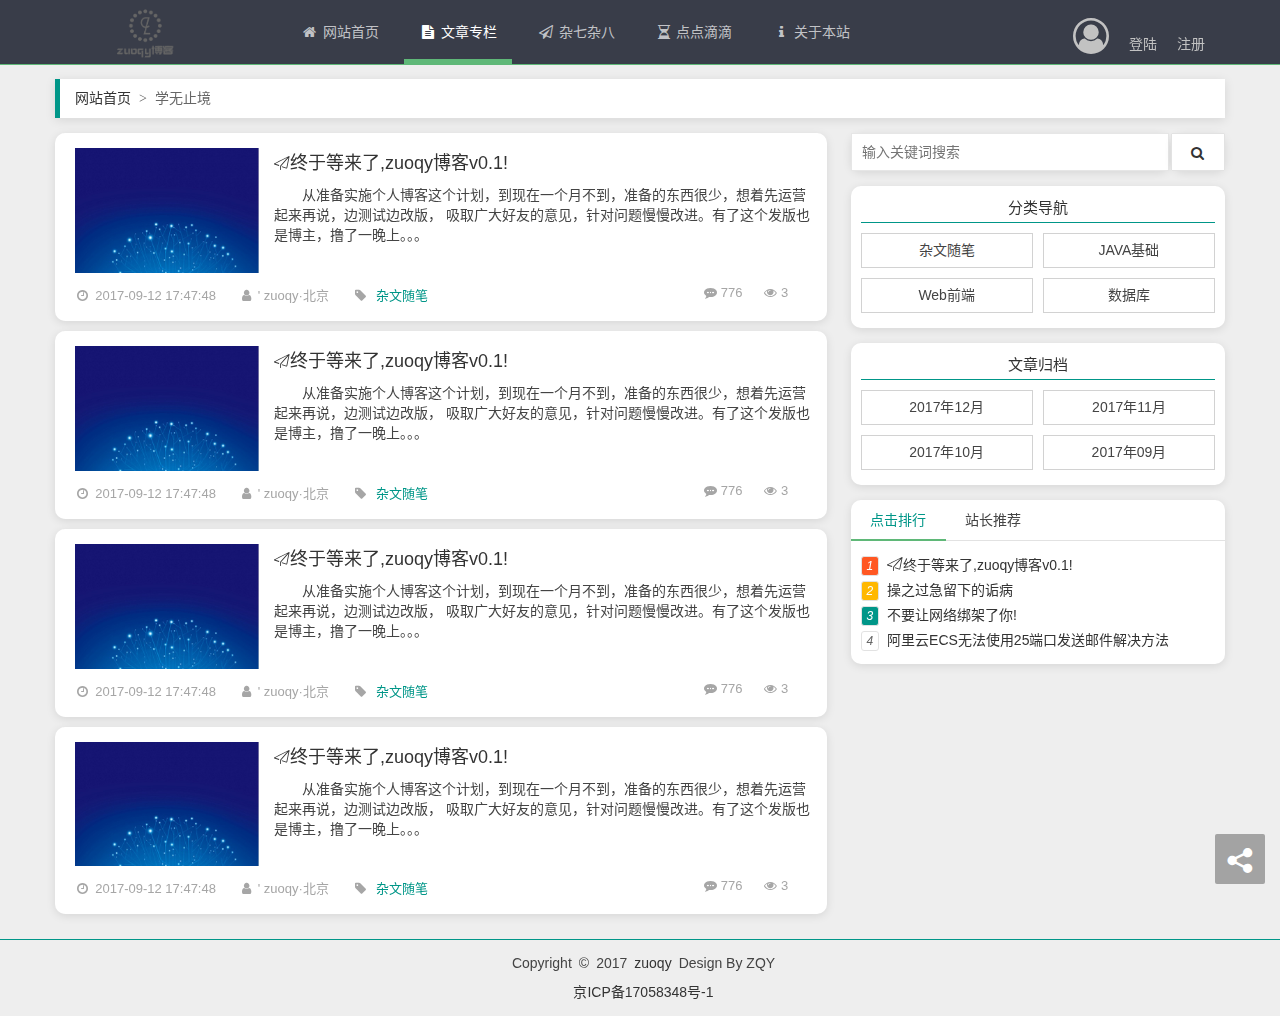
<file: article.html>
﻿<!DOCTYPE html>
<html>
<head>
    <meta http-equiv="Content-Type" content="text/html; Charset=utf-8">
    <meta http-equiv="Content-Language" content="zh-CN">
    <meta name="viewport" content="width=device-width, initial-scale=1, user-scalable=no" />
    <title>zuoqy博客-文章专栏</title>
    <link rel="shortcut icon" href="images/logo.png" type="image/x-icon">
    <!--Layui-->
    <link href="layui/css/layui.css" rel="stylesheet" />
    <!--font-awesome-->
    <link href="font-awesome/css/font-awesome.min.css" rel="stylesheet" />
    <!--全局样式表-->
    <link href="css/global.css" rel="stylesheet" />
    <!--<link href="css/animate.min.css" rel="stylesheet" />-->
    <!-- 本页样式表 -->
    <link href="css/article.css" rel="stylesheet" />
</head>
<body>
    <!-- 导航 -->
    <nav class="blog-nav layui-header">
        <div class="blog-container">
            <!-- 用户登陆 -->
            <div class="blog-user"></div>
            
            <!-- zuoqy -->
            <a class="blog-logo" href="index.html"><img src="images/logo.png" width="64px" height="64px"></a>
            <!-- 导航菜单 -->
            <ul class="layui-nav" lay-filter="nav">
                <li class="layui-nav-item">
                    <a href="index.html"><i class="fa fa-home fa-fw"></i>&nbsp;网站首页</a>
                </li>
                <li class="layui-nav-item layui-this">
                    <a href="article.html"><i class="fa fa-file-text fa-fw"></i>&nbsp;文章专栏</a>
                </li>
                <li class="layui-nav-item">
                    <a href="mixed_pic.html"><i class="fa fa-paper-plane-o fa-fw"></i>&nbsp;杂七杂八</a>
                </li>
                <li class="layui-nav-item">
                    <a href="timeline.html"><i class="fa fa-hourglass-half fa-fw"></i>&nbsp;点点滴滴</a>
                </li>
                <li class="layui-nav-item">
                    <a href="about.html"><i class="fa fa-info fa-fw"></i>&nbsp;关于本站</a>
                </li>
            </ul>
            <!-- 手机和平板的导航开关 -->
            <a class="blog-navicon" href="javascript:;">
                <i class="fa fa-navicon"></i>
            </a>
        </div>
    </nav>
    <!-- 主体（一般只改变这里的内容） -->
    <div class="blog-body">
        <!-- 这个一般才是真正的主体内容 -->
        <div class="blog-container">
        	<blockquote class="layui-elem-quote sitemap layui-breadcrumb shadow">
                <a href="index.html" title="网站首页">网站首页</a>
                <a><cite>学无止境</cite></a>
        	</blockquote>
            <div class="blog-main">
                <!--左边文章列表-->
                <div class="blog-main-left " data-scroll-reveal="enter left over 1s">
                	<div class="article shadow animated fadeInLeft">
                		<div class="article-left ">
                			<img src="images/art/001.jpg" alt="终于等来了,zuoqy博客v0.1!"/>
                		</div>
                		<div class="article-right">
                        	<div class="article-title">
                        		<a href="detail.html"><i class="layui-icon">&#xe609;</i>终于等来了,zuoqy博客v0.1!</a>
                        	</div>
                        	<div class="article-abstract">
                          	从准备实施个人博客这个计划，到现在一个月不到，准备的东西很少，想着先运营起来再说，边测试边改版，
                          	吸取广大好友的意见，针对问题慢慢改进。有了这个发版也是博主，撸了一晚上。。。
                        	</div>
                        </div>
                        <div class="clear"></div>
                        <div class="article-footer">
	                        <span><i class="fa fa-clock-o"></i>&nbsp;&nbsp;2017-09-12 17:47:48</span>
	                        <span class="article-author"><i class="fa fa-user"></i>&nbsp;&nbsp;' zuoqy·北京</span>
	                        <span><i class="fa fa-tag"></i>&nbsp;&nbsp;<a href="#"> 杂文随笔</a></span>
	                        <span class="article-viewinfo"><i class="fa fa-eye"></i>&nbsp;3</span>
	                        <span class="article-viewinfo"><i class="fa fa-commenting"></i>&nbsp;776</span>
                    	</div>
                	</div>
              		<div class="article shadow" data-scroll-reveal="enter left over 1s">
                		<div class="article-left ">
                			<img src="images/art/001.jpg" alt="终于等来了,zuoqy博客v0.1!"/>
                		</div>
                		<div class="article-right">
                        	<div class="article-title">
                        		<a href="detail.html"><i class="layui-icon">&#xe609;</i>终于等来了,zuoqy博客v0.1!</a>
                        	</div>
                        	<div class="article-abstract">
                          	从准备实施个人博客这个计划，到现在一个月不到，准备的东西很少，想着先运营起来再说，边测试边改版，
                          	吸取广大好友的意见，针对问题慢慢改进。有了这个发版也是博主，撸了一晚上。。。
                        	</div>
                        </div>
                        <div class="clear"></div>
                        <div class="article-footer">
	                        <span><i class="fa fa-clock-o"></i>&nbsp;&nbsp;2017-09-12 17:47:48</span>
	                        <span class="article-author"><i class="fa fa-user"></i>&nbsp;&nbsp;' zuoqy·北京</span>
	                        <span><i class="fa fa-tag"></i>&nbsp;&nbsp;<a href="#"> 杂文随笔</a></span>
	                        <span class="article-viewinfo"><i class="fa fa-eye"></i>&nbsp;3</span>
	                        <span class="article-viewinfo"><i class="fa fa-commenting"></i>&nbsp;776</span>
                    	</div>
                	</div>
                	<div class="article shadow " data-scroll-reveal="enter left over 1s">
                		<div class="article-left ">
                			<img src="images/art/001.jpg" alt="终于等来了,zuoqy博客v0.1!"/>
                		</div>
                		<div class="article-right">
                        	<div class="article-title">
                        		<a href="detail.html"><i class="layui-icon">&#xe609;</i>终于等来了,zuoqy博客v0.1!</a>
                        	</div>
                        	<div class="article-abstract">
                          	从准备实施个人博客这个计划，到现在一个月不到，准备的东西很少，想着先运营起来再说，边测试边改版，
                          	吸取广大好友的意见，针对问题慢慢改进。有了这个发版也是博主，撸了一晚上。。。
                        	</div>
                        </div>
                        <div class="clear"></div>
                        <div class="article-footer">
	                        <span><i class="fa fa-clock-o"></i>&nbsp;&nbsp;2017-09-12 17:47:48</span>
	                        <span class="article-author"><i class="fa fa-user"></i>&nbsp;&nbsp;' zuoqy·北京</span>
	                        <span><i class="fa fa-tag"></i>&nbsp;&nbsp;<a href="#"> 杂文随笔</a></span>
	                        <span class="article-viewinfo"><i class="fa fa-eye"></i>&nbsp;3</span>
	                        <span class="article-viewinfo"><i class="fa fa-commenting"></i>&nbsp;776</span>
                    	</div>
                	</div>
                	<div class="article shadow" data-scroll-reveal="enter left over 1s">
                		<div class="article-left ">
                			<img src="images/art/001.jpg" alt="终于等来了,zuoqy博客v0.1!"/>
                		</div>
                		<div class="article-right">
                        	<div class="article-title">
                        		<a href="detail.html"><i class="layui-icon">&#xe609;</i>终于等来了,zuoqy博客v0.1!</a>
                        	</div>
                        	<div class="article-abstract">
                          	从准备实施个人博客这个计划，到现在一个月不到，准备的东西很少，想着先运营起来再说，边测试边改版，
                          	吸取广大好友的意见，针对问题慢慢改进。有了这个发版也是博主，撸了一晚上。。。
                        	</div>
                        </div>
                        <div class="clear"></div>
                        <div class="article-footer">
	                        <span><i class="fa fa-clock-o"></i>&nbsp;&nbsp;2017-09-12 17:47:48</span>
	                        <span class="article-author"><i class="fa fa-user"></i>&nbsp;&nbsp;' zuoqy·北京</span>
	                        <span><i class="fa fa-tag"></i>&nbsp;&nbsp;<a href="#"> 杂文随笔</a></span>
	                        <span class="article-viewinfo"><i class="fa fa-eye"></i>&nbsp;3</span>
	                        <span class="article-viewinfo"><i class="fa fa-commenting"></i>&nbsp;776</span>
                    	</div>
                	</div>
                </div>
                <!--右边小栏目-->
                <div class="blog-main-right">
                	<!-- 搜索 -->
                	<div class="blog-search animated fadeInRight">
	                    <form class="layui-form" action="">
	                        <div class="layui-form-item">
	                            <div class="search-keywords  shadow">
	                                <input type="text" name="keywords" lay-verify="required" placeholder="输入关键词搜索" autocomplete="off" class="layui-input">
	                            </div>
	                            <div class="search-submit  shadow">
	                                <a class="search-btn" lay-submit="formSearch" lay-filter="formSearch"><i class="fa fa-search"></i></a>
	                            </div>
	                        </div>
	                    </form>
	                </div>
                	<!-- 分类导航 -->
                	<div class="article-category shadow ">
                        <div class="article-category-title">分类导航</div>
                        <a href="javascript:go(1)">杂文随笔</a>
                        <a href="javascript:go(2)">JAVA基础</a>
                        <a href="javascript:go(3)">Web前端</a>
                        <a href="javascript:go(4)">数据库</a>
                        <div class="clear"></div>
                    </div>
					<!-- 文档归类 -->
					<div class="article-category shadow ">
						<div class="article-category-title">文章归档</div>
						<a href="javascript:go(1)">2017年12月</a>
						<a href="javascript:go(2)">2017年11月</a>
						<a href="javascript:go(3)">2017年10月</a>
						<a href="javascript:go(4)">2017年09月</a>
						<div class="clear"></div>
					</div>

                    <!--热文推荐/点击排行-->
                    <div class="layui-tab layui-tab-brief shadow animated fadeInRight" lay-filter="docDemoTabBrief">
						<ul class="layui-tab-title">
							<li class="layui-this">点击排行</li>
							<li>站长推荐</li>
						</ul>
  						<div class="layui-tab-content">
  							<div class="layui-tab-item layui-show">
	                        	<ul class="blog-module-ul">
		                            <li><i class="layui-badge-rim layui-bg-red">1</i>&nbsp;&nbsp;<a href="detail.html?aid=0001"><i class="layui-icon">&#xe609;</i>终于等来了,zuoqy博客v0.1!</a></li>
		                            <li><i class="layui-badge-rim layui-bg-orange">2</i>&nbsp;&nbsp;<a href="detail.html?aid=0005">操之过急留下的诟病</a></li>
		                            <li><i class="layui-badge-rim layui-bg-green">3</i>&nbsp;&nbsp;<a href="detail.html?aid=0003">不要让网络绑架了你!</a></li>
		                            <li><i class="layui-badge-rim">4</i>&nbsp;&nbsp;<a href="detail.html?aid=0004">阿里云ECS无法使用25端口发送邮件解决方法</a></li>
		                        </ul>
	                        </div>
  							<div class="layui-tab-item">
		  						<ul class="blog-module-ul">
		                            <li><i class="layui-badge-rim layui-bg-red">1</i>&nbsp;&nbsp;<a href="detail.html?aid=0004">阿里云ECS无法使用25端口发送邮件解决方法</a></li>
		                            <li><i class="layui-badge-rim layui-bg-orange">2</i>&nbsp;&nbsp;<a href="detail.html?aid=0003">不要让网络绑架了你!</a></li>
		                            <li><i class="layui-badge-rim layui-bg-green">3</i>&nbsp;&nbsp;<a href="detail.html?aid=0002">PL/SQL入门</a></li>
		                        	<li><i class="layui-badge-rim">4</i>&nbsp;&nbsp;<a href="detail.html?aid=0001"><i class="layui-icon">&#xe609;</i>终于等来了,zuoqy博客v0.1!</a></li>
		                        </ul>
	                        </div>
  						</div>
					</div>
					<!--右边悬浮 平板或手机设备显示-->
                    <div class="category-toggle"><i class="fa fa-chevron-left"></i></div>  
                </div>
            </div>
            <div class="clear"></div>
        </div>
    </div>
    <!-- 底部 -->
    <footer class="blog-footer">
        <p><span>Copyright</span><span>&copy;</span><span>2017</span><a href="http://www.zuoqy.cn">zuoqy</a><span>Design By ZQY</span></p>
        <p><a href="http://www.miibeian.gov.cn" target="_blank">京ICP备17058348号-1</a></p>
    </footer>
    <!--侧边导航-->
    <ul class="layui-nav layui-nav-tree layui-nav-side blog-nav-left layui-hide" lay-filter="nav">
        <li class="layui-nav-item">
            <a href="index.html"><i class="fa fa-home fa-fw"></i>&nbsp;网站首页</a>
        </li>
        <li class="layui-nav-item layui-this">
            <a href="article.html"><i class="fa fa-file-text fa-fw"></i>&nbsp;文章专栏</a>
        </li>
        <li class="layui-nav-item">
            <a href="mixed_pic.html"><i class="fa fa-paper-plane-o fa-fw"></i>&nbsp;杂七杂八</a>
        </li>
        <li class="layui-nav-item">
            <a href="timeline.html"><i class="fa fa-road fa-fw"></i>&nbsp;点点滴滴</a>
        </li>
        <li class="layui-nav-item">
            <a href="about.html"><i class="fa fa-info fa-fw"></i>&nbsp;关于本站</a>
        </li>
    </ul>
    <!--分享窗体-->
    <div class="blog-share layui-hide">
        <div class="blog-share-body">
            <div style="width: 200px;height:100%;">
                <div class="bdsharebuttonbox">
                    <a class="bds_qzone" data-cmd="qzone" title="分享到QQ空间"></a>
                    <a class="bds_tsina" data-cmd="tsina" title="分享到新浪微博"></a>
                    <a class="bds_weixin" data-cmd="weixin" title="分享到微信"></a>
                    <a class="bds_sqq" data-cmd="sqq" title="分享到QQ好友"></a>
                </div>
            </div>
        </div>
    </div>
     
    <!--遮罩-->
    <div class="blog-mask animated layui-hide"></div>
    <!-- layui.js -->
    <script src="layui/layui.js"></script>
    <!-- 全局脚本 -->
    <script src="js/global.js"></script>
    <script src="js/canvas-particle.js"></script>
	<script src="js/scrollReveal.js"></script>
	<script>
        if (!(/msie [6|7|8|9]/i.test(navigator.userAgent))){
            (function(){
                window.scrollReveal = new scrollReveal({reset: true});
            })();
        };
	</script>
</body>
</html>
</file>
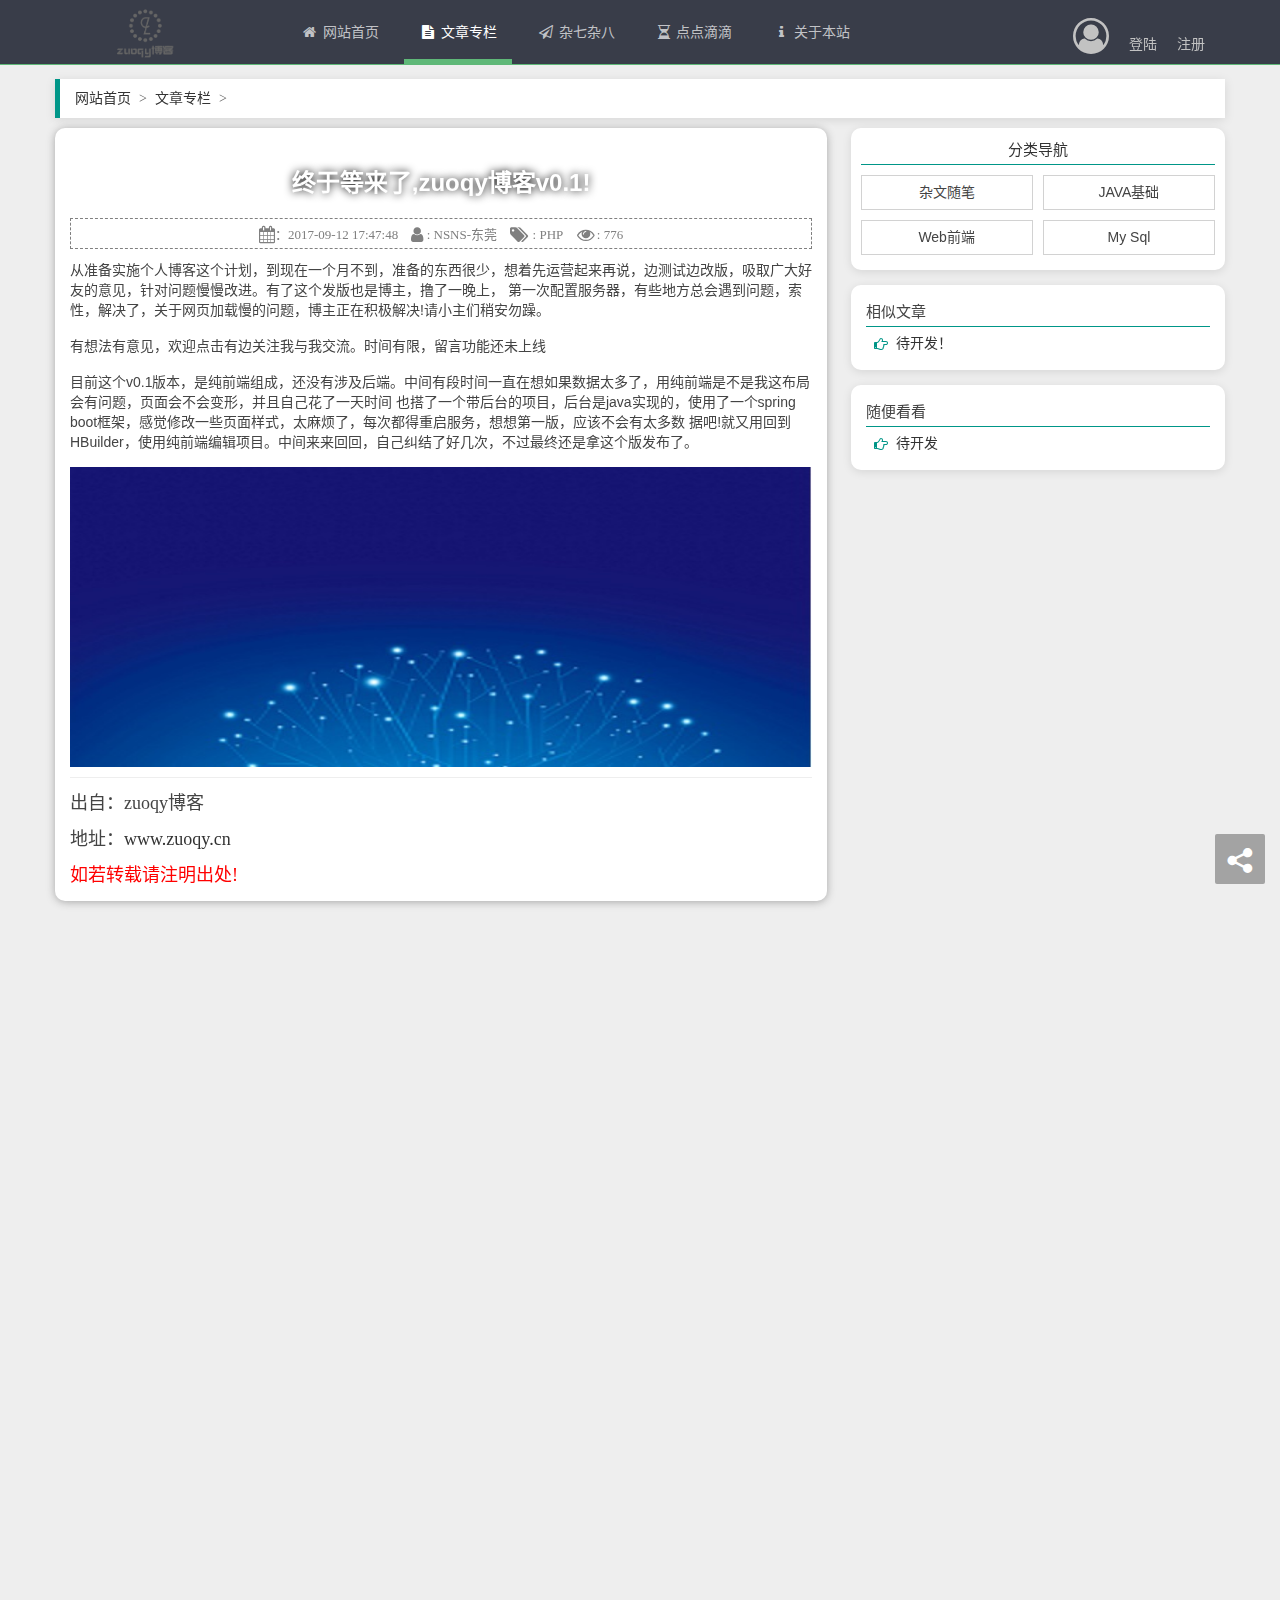
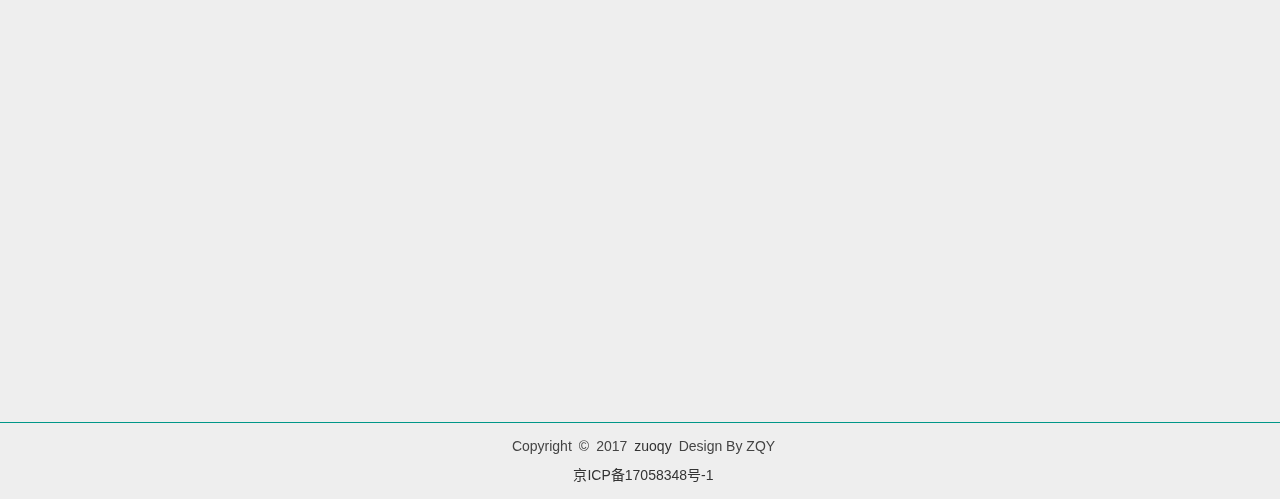
<file: detail.html>
﻿<!DOCTYPE html>
<html>
<head>
    <meta http-equiv="Content-Type" content="text/html; Charset=utf-8">
    <meta http-equiv="Content-Language" content="zh-CN">
    <meta name="viewport" content="width=device-width, initial-scale=1, user-scalable=no" />
    <title>zuoqy博客文章专栏</title>
    <link rel="shortcut icon" href="images/logo.png" type="image/x-icon">
    <!--Layui-->
    <link href="layui/css/layui.css" rel="stylesheet" />
    <!--font-awesome-->
    <link href="font-awesome/css/font-awesome.min.css" rel="stylesheet" />
    <!--全局样式表-->
    <link href="css/global.css" rel="stylesheet" />
    <link href="css/animate.min.css" rel="stylesheet" />
    <!-- 本页样式表 -->
    <link href="css/detail.css" rel="stylesheet" />
</head>
<body>
    <!-- 导航 -->
    <nav class="blog-nav layui-header">
        <div class="blog-container">
            <!-- 用户登陆 -->
            <div class="blog-user"></div>
            
            <!-- zuoqy -->
            <a class="blog-logo" href="index.html"><img src="images/logo.png" width="64px" height="64px"></a>
            <!-- 导航菜单 -->
            <ul class="layui-nav" lay-filter="nav">
                <li class="layui-nav-item">
                    <a href="index.html"><i class="fa fa-home fa-fw"></i>&nbsp;网站首页</a>
                </li>
                <li class="layui-nav-item layui-this">
                    <a href="article.html"><i class="fa fa-file-text fa-fw"></i>&nbsp;文章专栏</a>
                </li>
                <li class="layui-nav-item">
                    <a href="mixed_pic.html"><i class="fa fa-paper-plane-o fa-fw"></i>&nbsp;杂七杂八</a>
                </li>
                <li class="layui-nav-item">
                    <a href="timeline.html"><i class="fa fa-hourglass-half fa-fw"></i>&nbsp;点点滴滴</a>
                </li>
                <li class="layui-nav-item">
                    <a href="about.html"><i class="fa fa-info fa-fw"></i>&nbsp;关于本站</a>
                </li>
            </ul>
            <!-- 手机和平板的导航开关 -->
            <a class="blog-navicon" href="javascript:;">
                <i class="fa fa-navicon"></i>
            </a>
        </div>
    </nav>
    <!-- 主体（一般只改变这里的内容） -->
    <div class="blog-body">
        <!-- 这个一般才是真正的主体内容 -->
        <div class="blog-container">
            <div class="blog-main">
                <blockquote class="layui-elem-quote sitemap layui-breadcrumb shadow">
                	<a href="index.html" title="网站首页">网站首页</a>
                	<a href="article.html" title="文章专栏">文章专栏</a>
                	<a><cite class="title"></cite></a>
           		</blockquote>
                <!--左边文章列表-->
                <div class="blog-main-left layui-anim-upbit ">
                	<!-- 文章内容（使用Kingeditor富文本编辑器发表的） -->
                    <div class="article-detail shadow">
                        <div class="article-detail-title title">终于等来了,zuoqy博客v0.1!</div>
                        <div class="article-detail-info">
                        	<span><i class="fa fa-calendar fa-lg"></i>：2017-09-12 17:47:48</span>
                            <span><i class="fa fa-user fa-lg"></i> : NSNS-东莞</span>
                            <span><i class="fa fa-tags fa-lg"></i> : PHP</span>
                            <span><i class="fa fa-eye fa-lg"></i> : 776</span>
                        </div>
                       	 从准备实施个人博客这个计划，到现在一个月不到，准备的东西很少，想着先运营起来再说，边测试边改版，吸取广大好友的意见，针对问题慢慢改进。有了这个发版也是博主，撸了一晚上，
						第一次配置服务器，有些地方总会遇到问题，索性，解决了，关于网页加载慢的问题，博主正在积极解决!请小主们稍安勿躁。
						<br><br>
						有想法有意见，欢迎点击有边关注我与我交流。时间有限，留言功能还未上线
						<br><br>
						目前这个v0.1版本，是纯前端组成，还没有涉及后端。中间有段时间一直在想如果数据太多了，用纯前端是不是我这布局会有问题，页面会不会变形，并且自己花了一天时间
						也搭了一个带后台的项目，后台是java实现的，使用了一个spring boot框架，感觉修改一些页面样式，太麻烦了，每次都得重启服务，想想第一版，应该不会有太多数
						据吧!就又用回到HBuilder，使用纯前端编辑项目。中间来来回回，自己纠结了好几次，不过最终还是拿这个版发布了。
						<br><br>
						<img src="images/art/001.jpg" width="100%" height="300">
                        <div class="article-detail-sign">
                            <hr class="layui-bg-gray">
                            <p>出自：zuoqy博客</p>
                            <p>地址：<a href="http://www.zuoqy.cn" target="_blank">www.zuoqy.cn</a></p>
                            <p style="color: red;">如若转载请注明出处!</p>
                        </div>
                    </div>
               		<!-- 评论区域 -->
                    <div class="blog-module shadow"  data-scroll-reveal="enter right over 0.5s"  style="box-shadow: 0 1px 8px #a6a6a6;">
                        <fieldset class="layui-elem-field layui-field-title" style="margin-bottom:0">
                            <legend>来说两句吧</legend>
                            <div class="layui-field-box">
                                <form class="layui-form blog-editor" action="">
                                    <div class="layui-form-item">
                                        <textarea name="editorContent" lay-verify="content" id="remarkEditor" placeholder="请输入内容" class="layui-textarea"></textarea>
                                    </div>
                                    <div class="layui-form-item">
                                        <button class="layui-btn" lay-submit="formLeaveMessage" lay-filter="formLeaveMessage">提交评论</button>
                                    </div>
                                </form>
                            </div>
                        </fieldset>
                        <div class="blog-module-title">最新评论</div>
                        <ul class="blog-comment"></ul>
                    </div>
                </div>
                <!--右边小栏目-->
                <div class="blog-main-right">
                	<!--右边悬浮 平板或手机设备显示-->
                    <div class="category-toggle"><i class="fa fa-chevron-left"></i></div>
                	<!-- 分类导航 -->
                	<div class="article-category shadow" data-scroll-reveal="enter bottom move 40px over 2s ">
                        <div class="article-category-title">分类导航</div>
                        <a href="javascript:go(1)">杂文随笔</a>
                        <a href="javascript:go(2)">JAVA基础</a>
                        <a href="javascript:go(3)">Web前端</a>
                        <a href="javascript:go(4)">My Sql</a>
                        <div class="clear"></div>
                    </div>
                    <div class="blog-module shadow" data-scroll-reveal="enter bottom move 40px over 2s ">
                        <div class="blog-module-title">相似文章</div>
                        <ul class="fa-ul blog-module-ul">
                            <li><i class="fa-li fa fa-hand-o-right"></i><a href="detail.html">待开发！</a></li>
                        </ul>
                    </div>
                    <div class="blog-module shadow" data-scroll-reveal="enter bottom move 40px over 2s ">
                        <div class="blog-module-title">随便看看</div>
                        <ul class="fa-ul blog-module-ul">
                            <li><i class="fa-li fa fa-hand-o-right"></i><a href="detail.html">待开发</a></li>
                        </ul>
                    </div>
                </div>
            </div>
            <div class="clear"></div>
        </div>
    </div>
    <!-- 搜狗联盟 -->
	<center>
		<script type="text/javascript">var sogou_ad_id=922256;var sogou_ad_height=60;var sogou_ad_width=960;</script>
		<script type='text/javascript' src='http://images.sohu.com/cs/jsfile/js/c.js'></script>
	</center>
    <!-- 底部 -->
    <footer class="blog-footer">
        <p><span>Copyright</span><span>&copy;</span><span>2017</span><a href="http://www.zuoqy.cn">zuoqy</a><span>Design By ZQY</span></p>
        <p><a href="http://www.miibeian.gov.cn" target="_blank">京ICP备17058348号-1</a></p>
    </footer>
    <!--侧边导航-->
    <ul class="layui-nav layui-nav-tree layui-nav-side blog-nav-left layui-hide" lay-filter="nav">
        <li class="layui-nav-item">
            <a href="index.html"><i class="fa fa-home fa-fw"></i>&nbsp;网站首页</a>
        </li>
        <li class="layui-nav-item layui-this">
            <a href="article.html"><i class="fa fa-file-text fa-fw"></i>&nbsp;文章专栏</a>
        </li>
        <li class="layui-nav-item">
            <a href="mixed_pic.html"><i class="fa fa-paper-plane-o fa-fw"></i>&nbsp;杂七杂八</a>
        </li>
        <li class="layui-nav-item">
            <a href="timeline.html"><i class="fa fa-road fa-fw"></i>&nbsp;点点滴滴</a>
        </li>
        <li class="layui-nav-item">
            <a href="about.html"><i class="fa fa-info fa-fw"></i>&nbsp;关于本站</a>
        </li>
    </ul>
    <!--分享窗体-->
    <div class="blog-share layui-hide">
        <div class="blog-share-body">
            <div style="width: 200px;height:100%;">
                <div class="bdsharebuttonbox">
                    <a class="bds_qzone" data-cmd="qzone" title="分享到QQ空间"></a>
                    <a class="bds_tsina" data-cmd="tsina" title="分享到新浪微博"></a>
                    <a class="bds_weixin" data-cmd="weixin" title="分享到微信"></a>
                    <a class="bds_sqq" data-cmd="sqq" title="分享到QQ好友"></a>
                </div>
            </div>
        </div>
    </div>
    
    <!--遮罩-->
    <div class="blog-mask animated layui-hide"></div>
    <!-- layui.js -->
    <script src="layui/layui.js"></script>
    <!-- 全局脚本 -->
    <script src="js/global.js"></script>
    <script src="js/canvas-particle.js"></script>
    <!-- 评论留言 -->
    <script src="js/message.js"></script>
    <script src="js/scrollReveal.js"></script>

    <script>
        if (!(/msie [6|7|8|9]/i.test(navigator.userAgent))){
            (function(){
                window.scrollReveal = new scrollReveal({reset: true});
            })();
        };
    </script>
</body>
</html>
</file>
<file: layui/css/layui.css>
/** layui-v2.1.7 MIT License By http://www.layui.com */
 .layui-btn,.layui-inline,img{vertical-align:middle}.layui-btn,.layui-disabled,.layui-icon,.layui-unselect{-webkit-user-select:none;-ms-user-select:none;-moz-user-select:none}blockquote,body,button,dd,div,dl,dt,form,h1,h2,h3,h4,h5,h6,input,li,ol,p,pre,td,textarea,th,ul{margin:0;padding:0;-webkit-tap-highlight-color:rgba(0,0,0,0)}a:active,a:hover{outline:0}img{display:inline-block;border:none}li{list-style:none}table{border-collapse:collapse;border-spacing:0}h1,h2,h3{font-size:14px;font-weight:400}h4,h5,h6{font-size:100%;font-weight:400}button,input,optgroup,option,select,textarea{font-family:inherit;font-size:inherit;font-style:inherit;font-weight:inherit;outline:0}pre{white-space:pre-wrap;white-space:-moz-pre-wrap;white-space:-pre-wrap;white-space:-o-pre-wrap;word-wrap:break-word}body{line-height:24px;font:14px Helvetica Neue,Helvetica,PingFang SC,\5FAE\8F6F\96C5\9ED1,Tahoma,Arial,sans-serif}hr{height:1px;margin:10px 0;border:0;background-color:#e2e2e2;clear:both}a{color:#333;text-decoration:none}a:hover{color:#777}a cite{font-style:normal;*cursor:pointer}.layui-border-box,.layui-border-box *{box-sizing:border-box}.layui-box,.layui-box *{box-sizing:content-box}.layui-clear{clear:both;*zoom:1}.layui-clear:after{content:'\20';clear:both;*zoom:1;display:block;height:0}.layui-inline{position:relative;display:inline-block;*display:inline;*zoom:1}.layui-edge{position:absolute;width:0;height:0;border-style:dashed;border-color:transparent;overflow:hidden}.layui-elip{text-overflow:ellipsis;overflow:hidden;white-space:nowrap}.layui-disabled,.layui-disabled:hover{color:#d2d2d2!important;cursor:not-allowed!important}.layui-circle{border-radius:100%}.layui-show{display:block!important}.layui-hide{display:none!important}@font-face{font-family:layui-icon;src:url(../font/iconfont.eot?v=220);src:url(../font/iconfont.eot?v=220#iefix) format('embedded-opentype'),url(../font/iconfont.svg?v=220#iconfont) format('svg'),url(../font/iconfont.woff?v=220) format('woff'),url(../font/iconfont.ttf?v=220) format('truetype')}.layui-icon{font-family:layui-icon!important;font-size:16px;font-style:normal;-webkit-font-smoothing:antialiased;-moz-osx-font-smoothing:grayscale}.layui-icon-duihua:before{content:"\e611"}.layui-icon-shezhi:before{content:"\e614"}.layui-icon-yinshenim:before{content:"\e60f"}.layui-icon-search:before{content:"\e615"}.layui-icon-fenxiang1:before{content:"\e641"}.layui-icon-shezhi1:before{content:"\e620"}.layui-icon-yinqing:before{content:"\e628"}.layui-icon-yuejuancuohao:before{content:"\1006"}.layui-icon-cuo:before{content:"\1007"}.layui-icon-baobiao:before{content:"\e629"}.layui-icon-star:before{content:"\e600"}.layui-icon-yuandian:before{content:"\e617"}.layui-icon-kefu:before{content:"\e606"}.layui-icon-logo:before{content:"\e609"}.layui-icon-list:before{content:"\e60a"}.layui-icon-tubiao:before{content:"\e62c"}.layui-icon-right:before{content:"\1005"}.layui-icon-huanfu2:before{content:"\e61b"}.layui-icon-On-line:before{content:"\e610"}.layui-icon-biaoge:before{content:"\e62d"}.layui-icon-youyou:before{content:"\e602"}.layui-icon-zuozuo:before{content:"\e603"}.layui-icon-cart:before{content:"\e698"}.layui-icon-cry:before{content:"\e69c"}.layui-icon-smile:before{content:"\e6af"}.layui-icon-survey:before{content:"\e6b2"}.layui-icon-icon5:before{content:"\e62e"}.layui-icon-iconfont17:before{content:"\e62f"}.layui-icon-tianjia:before{content:"\e61f"}.layui-icon-xiazai:before{content:"\e601"}.layui-icon-xuanzemoban48:before{content:"\e630"}.layui-icon-gongju:before{content:"\e631"}.layui-icon-tishilian:before{content:"\e664"}.layui-icon-bianji:before{content:"\e642"}.layui-icon-xiaoxi:before{content:"\e645"}.layui-icon-xiangxia:before{content:"\e61a"}.layui-icon-wenjian:before{content:"\e621"}.layui-icon-layouts:before{content:"\e632"}.layui-icon-duigou:before{content:"\e618"}.layui-icon-tianjia1:before{content:"\e608"}.layui-icon-yaoyaozhibofanye:before{content:"\e633"}.layui-icon-office:before{content:"\e705"}.layui-icon-404:before{content:"\e61c"}.layui-icon-lunbozutu:before{content:"\e634"}.layui-icon-help:before{content:"\e607"}.layui-icon-daima1:before{content:"\e635"}.layui-icon-jinshui:before{content:"\e636"}.layui-icon-faxian:before{content:"\e670"}.layui-icon-guanyu:before{content:"\e60b"}.layui-icon-map:before{content:"\e715"}.layui-icon-xiangshang:before{content:"\e619"}.layui-icon-bofang:before{content:"\e651"}.layui-icon-riqi:before{content:"\e637"}.layui-icon-uploadfile:before{content:"\e61d"}.layui-icon-delete:before{content:"\e640"}.layui-icon-bofangzanting02:before{content:"\e652"}.layui-icon-top:before{content:"\e604"}.layui-icon-haoyouqingqiu:before{content:"\e612"}.layui-icon-weibiaoti1:before{content:"\e605"}.layui-icon-chuangkou:before{content:"\e638"}.layui-icon-comiisbiaoqing:before{content:"\e60c"}.layui-icon-zhengque:before{content:"\e616"}.layui-icon-money:before{content:"\e659"}.layui-icon-iconfontwodehaoyou:before{content:"\e613"}.layui-icon-wenjianxiazai:before{content:"\e61e"}.layui-icon-tupian:before{content:"\e60d"}.layui-icon-lianjie:before{content:"\e64c"}.layui-icon-creditlevel:before{content:"\e735"}.layui-icon-jilu:before{content:"\e60e"}.layui-icon-liucheng:before{content:"\e622"}.layui-icon-fontstrikethrough:before{content:"\e64f"}.layui-icon-unlink:before{content:"\e64d"}.layui-icon-bianjiwenzi:before{content:"\e639"}.layui-icon-sanjiao:before{content:"\e623"}.layui-icon-danxuankuanghouxuan:before{content:"\e63f"}.layui-icon-danxuankuangxuanzhong:before{content:"\e643"}.layui-icon-juzhongduiqi:before{content:"\e647"}.layui-icon-youduiqi:before{content:"\e648"}.layui-icon-zuoduiqi:before{content:"\e649"}.layui-icon-gongsisvgtubiaozongji22:before{content:"\e626"}.layui-icon-gongsisvgtubiaozongji23:before{content:"\e627"}.layui-icon-shuaxin:before{content:"\1002"}.layui-icon-loading2:before{content:"\e63e"}.layui-icon-flow:before{content:"\e65c"}.layui-icon-jiacu:before{content:"\e62b"}.layui-icon-uploading:before{content:"\e67c"}.layui-icon-liaotianduihuaimgoutong:before{content:"\e63a"}.layui-icon-shipin1:before{content:"\e6ed"}.layui-icon-yinpin:before{content:"\e6fc"}.layui-icon-wenjianjiafan:before{content:"\e624"}.layui-icon-shouji:before{content:"\e63b"}.layui-icon-tianjia2:before{content:"\e654"}.layui-icon-wenjianjia:before{content:"\e7a0"}.layui-icon-biaoqing:before{content:"\e650"}.layui-icon-html:before{content:"\e64b"}.layui-icon-biaodan:before{content:"\e63c"}.layui-icon-goumai:before{content:"\e657"}.layui-icon-xiangjicopy2x:before{content:"\e65d"}.layui-icon-25:before{content:"\e62a"}.layui-icon-emwdaima:before{content:"\e64e"}.layui-icon-hot:before{content:"\e756"}.layui-icon-shezhi11:before{content:"\e716"}.layui-icon-zitixiahuaxian:before{content:"\e646"}.layui-icon-sanjiao1:before{content:"\e625"}.layui-icon-tupian-copy-copy:before{content:"\e64a"}.layui-icon-caidan:before{content:"\e671"}.layui-icon-zhuti2:before{content:"\e66c"}.layui-icon-loading1:before{content:"\e63d"}.layui-icon-xieti:before{content:"\e644"}.layui-icon-shuaxin-copy:before{content:"\e666"}.layui-icon-jine:before{content:"\e65e"}.layui-icon-zhuye:before{content:"\e68e"}.layui-icon-yonghu:before{content:"\e770"}.layui-icon-xiaoxi2:before{content:"\e667"}.layui-icon-yuyin:before{content:"\e688"}.layui-icon-download:before{content:"\e681"}.layui-icon-yemian1:before{content:"\e655"}.layui-icon-moban:before{content:"\e663"}.layui-icon-yibiaopan:before{content:"\e665"}.layui-icon-pindao:before{content:"\e653"}.layui-icon-xiayiye:before{content:"\e65a"}.layui-icon-huaban:before{content:"\e7ae"}.layui-icon-xiayiye1:before{content:"\e65b"}.layui-icon-yingyong:before{content:"\e857"}.layui-icon-more:before{content:"\e65f"}.layui-icon-xiangji:before{content:"\e660"}.layui-icon-refresh:before{content:"\e669"}.layui-icon-nv:before{content:"\e661"}.layui-icon-nan:before{content:"\e662"}.layui-icon-gaoji:before{content:"\e674"}.layui-icon-fengge:before{content:"\e66a"}.layui-icon-cai:before{content:"\e6c5"}.layui-icon-zan:before{content:"\e6c6"}.layui-icon-shoucang:before{content:"\e658"}.layui-icon-shuaxin2:before{content:"\e66b"}.layui-icon-moban1:before{content:"\e656"}.layui-icon-shuaxin3:before{content:"\e66d"}.layui-main{position:relative;width:1140px;margin:0 auto}.layui-header{position:relative;z-index:1000;height:60px}.layui-header a:hover{transition:all .5s;-webkit-transition:all .5s}.layui-side{position:fixed;top:0;bottom:0;z-index:999;width:200px;overflow-x:hidden}.layui-side-scroll{width:220px;height:100%;overflow-x:hidden}.layui-body{position:absolute;left:200px;right:0;top:0;bottom:0;z-index:998;width:auto;overflow:hidden;overflow-y:auto;box-sizing:border-box}.layui-layout-body{overflow:hidden}.layui-layout-admin .layui-header{background-color:#23262E}.layui-layout-admin .layui-side{top:60px;width:200px;overflow-x:hidden}.layui-layout-admin .layui-body{top:60px;bottom:44px}.layui-layout-admin .layui-main{width:auto;margin:0 15px}.layui-layout-admin .layui-footer{position:fixed;left:200px;right:0;bottom:0;height:44px;line-height:44px;padding:0 15px;background-color:#eee}.layui-layout-admin .layui-logo{position:absolute;left:0;top:0;width:200px;height:100%;line-height:60px;text-align:center;color:#009688;font-size:16px}.layui-layout-admin .layui-header .layui-nav{background:0 0}.layui-layout-left{position:absolute!important;left:200px;top:0}.layui-layout-right{position:absolute!important;right:0;top:0}.layui-container{position:relative;margin:0 auto;padding:0 15px;box-sizing:border-box}.layui-fluid{position:relative;margin:0 auto;padding:0 15px}.layui-row:after,.layui-row:before{content:'';display:block;clear:both}.layui-col-lg1,.layui-col-lg10,.layui-col-lg11,.layui-col-lg12,.layui-col-lg2,.layui-col-lg3,.layui-col-lg4,.layui-col-lg5,.layui-col-lg6,.layui-col-lg7,.layui-col-lg8,.layui-col-lg9,.layui-col-md1,.layui-col-md10,.layui-col-md11,.layui-col-md12,.layui-col-md2,.layui-col-md3,.layui-col-md4,.layui-col-md5,.layui-col-md6,.layui-col-md7,.layui-col-md8,.layui-col-md9,.layui-col-sm1,.layui-col-sm10,.layui-col-sm11,.layui-col-sm12,.layui-col-sm2,.layui-col-sm3,.layui-col-sm4,.layui-col-sm5,.layui-col-sm6,.layui-col-sm7,.layui-col-sm8,.layui-col-sm9,.layui-col-xs1,.layui-col-xs10,.layui-col-xs11,.layui-col-xs12,.layui-col-xs2,.layui-col-xs3,.layui-col-xs4,.layui-col-xs5,.layui-col-xs6,.layui-col-xs7,.layui-col-xs8,.layui-col-xs9{position:relative;display:block;box-sizing:border-box}.layui-col-xs1,.layui-col-xs10,.layui-col-xs11,.layui-col-xs12,.layui-col-xs2,.layui-col-xs3,.layui-col-xs4,.layui-col-xs5,.layui-col-xs6,.layui-col-xs7,.layui-col-xs8,.layui-col-xs9{float:left}.layui-col-xs1{width:8.33333333%}.layui-col-xs2{width:16.66666667%}.layui-col-xs3{width:25%}.layui-col-xs4{width:33.33333333%}.layui-col-xs5{width:41.66666667%}.layui-col-xs6{width:50%}.layui-col-xs7{width:58.33333333%}.layui-col-xs8{width:66.66666667%}.layui-col-xs9{width:75%}.layui-col-xs10{width:83.33333333%}.layui-col-xs11{width:91.66666667%}.layui-col-xs12{width:100%}.layui-col-xs-offset1{margin-left:8.33333333%}.layui-col-xs-offset2{margin-left:16.66666667%}.layui-col-xs-offset3{margin-left:25%}.layui-col-xs-offset4{margin-left:33.33333333%}.layui-col-xs-offset5{margin-left:41.66666667%}.layui-col-xs-offset6{margin-left:50%}.layui-col-xs-offset7{margin-left:58.33333333%}.layui-col-xs-offset8{margin-left:66.66666667%}.layui-col-xs-offset9{margin-left:75%}.layui-col-xs-offset10{margin-left:83.33333333%}.layui-col-xs-offset11{margin-left:91.66666667%}.layui-col-xs-offset12{margin-left:100%}@media screen and (max-width:768px){.layui-hide-xs{display:none!important}.layui-show-xs-block{display:block!important}.layui-show-xs-inline{display:inline!important}.layui-show-xs-inline-block{display:inline-block!important}}@media screen and (min-width:768px){.layui-container{width:750px}.layui-hide-sm{display:none!important}.layui-show-sm-block{display:block!important}.layui-show-sm-inline{display:inline!important}.layui-show-sm-inline-block{display:inline-block!important}.layui-col-sm1,.layui-col-sm10,.layui-col-sm11,.layui-col-sm12,.layui-col-sm2,.layui-col-sm3,.layui-col-sm4,.layui-col-sm5,.layui-col-sm6,.layui-col-sm7,.layui-col-sm8,.layui-col-sm9{float:left}.layui-col-sm1{width:8.33333333%}.layui-col-sm2{width:16.66666667%}.layui-col-sm3{width:25%}.layui-col-sm4{width:33.33333333%}.layui-col-sm5{width:41.66666667%}.layui-col-sm6{width:50%}.layui-col-sm7{width:58.33333333%}.layui-col-sm8{width:66.66666667%}.layui-col-sm9{width:75%}.layui-col-sm10{width:83.33333333%}.layui-col-sm11{width:91.66666667%}.layui-col-sm12{width:100%}.layui-col-sm-offset1{margin-left:8.33333333%}.layui-col-sm-offset2{margin-left:16.66666667%}.layui-col-sm-offset3{margin-left:25%}.layui-col-sm-offset4{margin-left:33.33333333%}.layui-col-sm-offset5{margin-left:41.66666667%}.layui-col-sm-offset6{margin-left:50%}.layui-col-sm-offset7{margin-left:58.33333333%}.layui-col-sm-offset8{margin-left:66.66666667%}.layui-col-sm-offset9{margin-left:75%}.layui-col-sm-offset10{margin-left:83.33333333%}.layui-col-sm-offset11{margin-left:91.66666667%}.layui-col-sm-offset12{margin-left:100%}}@media screen and (min-width:992px){.layui-container{width:970px}.layui-hide-md{display:none!important}.layui-show-md-block{display:block!important}.layui-show-md-inline{display:inline!important}.layui-show-md-inline-block{display:inline-block!important}.layui-col-md1,.layui-col-md10,.layui-col-md11,.layui-col-md12,.layui-col-md2,.layui-col-md3,.layui-col-md4,.layui-col-md5,.layui-col-md6,.layui-col-md7,.layui-col-md8,.layui-col-md9{float:left}.layui-col-md1{width:8.33333333%}.layui-col-md2{width:16.66666667%}.layui-col-md3{width:25%}.layui-col-md4{width:33.33333333%}.layui-col-md5{width:41.66666667%}.layui-col-md6{width:50%}.layui-col-md7{width:58.33333333%}.layui-col-md8{width:66.66666667%}.layui-col-md9{width:75%}.layui-col-md10{width:83.33333333%}.layui-col-md11{width:91.66666667%}.layui-col-md12{width:100%}.layui-col-md-offset1{margin-left:8.33333333%}.layui-col-md-offset2{margin-left:16.66666667%}.layui-col-md-offset3{margin-left:25%}.layui-col-md-offset4{margin-left:33.33333333%}.layui-col-md-offset5{margin-left:41.66666667%}.layui-col-md-offset6{margin-left:50%}.layui-col-md-offset7{margin-left:58.33333333%}.layui-col-md-offset8{margin-left:66.66666667%}.layui-col-md-offset9{margin-left:75%}.layui-col-md-offset10{margin-left:83.33333333%}.layui-col-md-offset11{margin-left:91.66666667%}.layui-col-md-offset12{margin-left:100%}}@media screen and (min-width:1200px){.layui-container{width:1170px}.layui-hide-lg{display:none!important}.layui-show-lg-block{display:block!important}.layui-show-lg-inline{display:inline!important}.layui-show-lg-inline-block{display:inline-block!important}.layui-col-lg1,.layui-col-lg10,.layui-col-lg11,.layui-col-lg12,.layui-col-lg2,.layui-col-lg3,.layui-col-lg4,.layui-col-lg5,.layui-col-lg6,.layui-col-lg7,.layui-col-lg8,.layui-col-lg9{float:left}.layui-col-lg1{width:8.33333333%}.layui-col-lg2{width:16.66666667%}.layui-col-lg3{width:25%}.layui-col-lg4{width:33.33333333%}.layui-col-lg5{width:41.66666667%}.layui-col-lg6{width:50%}.layui-col-lg7{width:58.33333333%}.layui-col-lg8{width:66.66666667%}.layui-col-lg9{width:75%}.layui-col-lg10{width:83.33333333%}.layui-col-lg11{width:91.66666667%}.layui-col-lg12{width:100%}.layui-col-lg-offset1{margin-left:8.33333333%}.layui-col-lg-offset2{margin-left:16.66666667%}.layui-col-lg-offset3{margin-left:25%}.layui-col-lg-offset4{margin-left:33.33333333%}.layui-col-lg-offset5{margin-left:41.66666667%}.layui-col-lg-offset6{margin-left:50%}.layui-col-lg-offset7{margin-left:58.33333333%}.layui-col-lg-offset8{margin-left:66.66666667%}.layui-col-lg-offset9{margin-left:75%}.layui-col-lg-offset10{margin-left:83.33333333%}.layui-col-lg-offset11{margin-left:91.66666667%}.layui-col-lg-offset12{margin-left:100%}}.layui-col-space1{margin:-.5px}.layui-col-space1>*{padding:.5px}.layui-col-space3{margin:-1.5px}.layui-col-space3>*{padding:1.5px}.layui-col-space5{margin:-2.5px}.layui-col-space5>*{padding:2.5px}.layui-col-space8{margin:-3.5px}.layui-col-space8>*{padding:3.5px}.layui-col-space10{margin:-5px}.layui-col-space10>*{padding:5px}.layui-col-space12{margin:-6px}.layui-col-space12>*{padding:6px}.layui-col-space15{margin:-7.5px}.layui-col-space15>*{padding:7.5px}.layui-col-space18{margin:-9px}.layui-col-space18>*{padding:9px}.layui-col-space20{margin:-10px}.layui-col-space20>*{padding:10px}.layui-col-space22{margin:-11px}.layui-col-space22>*{padding:11px}.layui-col-space25{margin:-12.5px}.layui-col-space25>*{padding:12.5px}.layui-col-space30{margin:-15px}.layui-col-space30>*{padding:15px}.layui-btn,.layui-input,.layui-select,.layui-textarea,.layui-upload-button{outline:0;-webkit-appearance:none;transition:all .3s;-webkit-transition:all .3s;box-sizing:border-box}.layui-elem-quote{margin-bottom:10px;padding:15px;line-height:22px;border-left:5px solid #009688;border-radius:0 2px 2px 0;background-color:#f2f2f2}.layui-quote-nm{border-color:#e2e2e2;border-style:solid;border-width:1px 1px 1px 5px;background:0 0}.layui-elem-field{margin-bottom:10px;padding:0;border:1px solid #e2e2e2}.layui-elem-field legend{margin-left:20px;padding:0 10px;font-size:20px;font-weight:300}.layui-field-title{margin:10px 0 20px;border:none;border-top:1px solid #e2e2e2}.layui-field-box{padding:10px 15px}.layui-field-title .layui-field-box{padding:10px 0}.layui-progress{position:relative;height:6px;border-radius:20px;background-color:#e2e2e2}.layui-progress-bar{position:absolute;width:0;max-width:100%;height:6px;border-radius:20px;text-align:right;background-color:#5FB878;transition:all .3s;-webkit-transition:all .3s}.layui-progress-big,.layui-progress-big .layui-progress-bar{height:18px;line-height:18px}.layui-progress-text{position:relative;top:-18px;line-height:18px;font-size:12px;color:#666}.layui-progress-big .layui-progress-text{position:static;padding:0 10px;color:#fff}.layui-card-header,.layui-colla-title{position:relative;height:42px;color:#333}.layui-card{margin-bottom:15px;border-radius:2px;background-color:#fff;box-shadow:0 1px 2px 0 rgba(0,0,0,.05)}.layui-card-header{line-height:42px;padding:0 15px;border-bottom:1px dotted #E9E9E9;border-radius:2px 2px 0 0;font-size:14px}.layui-card-body{padding:10px 15px;line-height:24px}.layui-card-body .layui-table{margin:5px 0}.layui-collapse{border:1px solid #e2e2e2;border-radius:2px}.layui-colla-item{border-top:1px solid #e2e2e2}.layui-colla-item:first-child{border-top:none}.layui-colla-title{line-height:42px;padding:0 15px 0 35px;background-color:#f2f2f2;cursor:pointer}.layui-colla-content{display:none;padding:10px 15px;line-height:22px;border-top:1px solid #e2e2e2;color:#666}.layui-bg-black,.layui-bg-blue,.layui-bg-cyan,.layui-bg-green,.layui-bg-orange,.layui-bg-red{color:#fff!important}.layui-colla-icon{position:absolute;left:15px;top:0;font-size:14px}.layui-bg-red{background-color:#FF5722!important}.layui-bg-orange{background-color:#FFB800!important}.layui-bg-green{background-color:#009688!important}.layui-bg-cyan{background-color:#2F4056!important}.layui-bg-blue{background-color:#1E9FFF!important}.layui-bg-black{background-color:#393D49!important}.layui-bg-gray{background-color:#eee!important;color:#666!important}.layui-text{line-height:22px;font-size:14px;color:#666}.layui-text h1,.layui-text h2,.layui-text h3{font-weight:500;color:#333}.layui-text h1{font-size:30px}.layui-text h2{font-size:24px}.layui-text h3{font-size:18px}.layui-text a:not(.layui-btn){color:#01AAED}.layui-text a:not(.layui-btn):hover{text-decoration:underline}.layui-text ul{padding:5px 0 5px 15px}.layui-text ul li{margin-top:5px;list-style-type:disc}.layui-text em,.layui-word-aux{color:#999!important;padding:0 5px!important}.layui-btn{display:inline-block;height:38px;line-height:38px;padding:0 18px;background-color:#009688;color:#fff;white-space:nowrap;text-align:center;font-size:14px;border:none;border-radius:2px;cursor:pointer}.layui-btn:hover{opacity:.8;filter:alpha(opacity=80);color:#fff}.layui-btn:active{opacity:1;filter:alpha(opacity=100)}.layui-btn+.layui-btn{margin-left:10px}.layui-btn-radius{border-radius:100px}.layui-btn .layui-icon{margin-right:3px;font-size:18px;vertical-align:bottom;vertical-align:middle\9}.layui-btn-primary{border:1px solid #C9C9C9;background-color:#fff;color:#555}.layui-btn-primary:hover{border-color:#009688;color:#333}.layui-btn-normal{background-color:#1E9FFF}.layui-btn-warm{background-color:#FFB800}.layui-btn-danger{background-color:#FF5722}.layui-btn-disabled,.layui-btn-disabled:active,.layui-btn-disabled:hover{border:1px solid #e6e6e6;background-color:#FBFBFB;color:#C9C9C9;cursor:not-allowed;opacity:1}.layui-btn-big{height:44px;line-height:44px;padding:0 25px;font-size:16px}.layui-btn-small{height:30px;line-height:30px;padding:0 10px;font-size:12px}.layui-btn-small i{font-size:16px!important}.layui-btn-mini{height:22px;line-height:22px;padding:0 5px;font-size:12px}.layui-btn-mini i{font-size:14px!important}.layui-btn-group{display:inline-block;vertical-align:middle;font-size:0}.layui-btn-group .layui-btn{margin-left:0!important;margin-right:0!important;border-left:1px solid rgba(255,255,255,.5);border-radius:0}.layui-btn-group .layui-btn-primary{border-left:none}.layui-btn-group .layui-btn-primary:hover{border-color:#C9C9C9;color:#009688}.layui-btn-group .layui-btn:first-child{border-left:none;border-radius:2px 0 0 2px}.layui-btn-group .layui-btn-primary:first-child{border-left:1px solid #c9c9c9}.layui-btn-group .layui-btn:last-child{border-radius:0 2px 2px 0}.layui-btn-group .layui-btn+.layui-btn{margin-left:0}.layui-btn-group+.layui-btn-group{margin-left:10px}.layui-input,.layui-select,.layui-textarea{height:38px;line-height:1.3;line-height:38px\9;border:1px solid #e6e6e6;background-color:#fff;border-radius:2px}.layui-input::-webkit-input-placeholder,.layui-select::-webkit-input-placeholder,.layui-textarea::-webkit-input-placeholder{line-height:1.3}.layui-form-label,.layui-form-mid,.layui-textarea{line-height:20px;position:relative}.layui-input,.layui-textarea{display:block;width:100%;padding-left:10px}.layui-input:hover,.layui-textarea:hover{border-color:#D2D2D2!important}.layui-input:focus,.layui-textarea:focus{border-color:#C9C9C9!important}.layui-textarea{min-height:100px;height:auto;padding:6px 10px;resize:vertical}.layui-select{padding:0 10px}.layui-form input[type=checkbox],.layui-form input[type=radio],.layui-form select{display:none}.layui-form-item{margin-bottom:15px;clear:both;*zoom:1}.layui-form-item:after{content:'\20';clear:both;*zoom:1;display:block;height:0}.layui-form-label{float:left;display:block;padding:9px 15px;width:80px;font-weight:400;text-align:right}.layui-form-item .layui-inline{margin-bottom:5px;margin-right:10px}.layui-input-block,.layui-input-inline{position:relative}.layui-input-block{margin-left:110px;min-height:36px}.layui-input-inline{display:inline-block;vertical-align:middle}.layui-form-item .layui-input-inline{float:left;width:190px;margin-right:10px}.layui-form-text .layui-input-inline{width:auto}.layui-form-mid{float:left;display:block;padding:8px 0!important;margin-right:10px}.layui-form-danger+.layui-form-select .layui-input,.layui-form-danger:focus{border:1px solid #FF5722!important}.layui-form-select{position:relative}.layui-form-select .layui-input{padding-right:30px;cursor:pointer}.layui-form-select .layui-edge{position:absolute;right:10px;top:50%;margin-top:-3px;cursor:pointer;border-width:6px;border-top-color:#c2c2c2;border-top-style:solid;transition:all .3s;-webkit-transition:all .3s}.layui-form-select dl{display:none;position:absolute;left:0;top:42px;padding:5px 0;z-index:999;min-width:100%;border:1px solid #d2d2d2;max-height:300px;overflow-y:auto;background-color:#fff;border-radius:2px;box-shadow:0 2px 4px rgba(0,0,0,.12);box-sizing:border-box}.layui-form-select dl dd,.layui-form-select dl dt{padding:0 10px;line-height:36px;white-space:nowrap;overflow:hidden;text-overflow:ellipsis}.layui-form-select dl dt{font-size:12px;color:#999}.layui-form-select dl dd{cursor:pointer}.layui-form-select dl dd:hover{background-color:#f2f2f2}.layui-form-select .layui-select-group dd{padding-left:20px}.layui-form-select dl dd.layui-select-tips{padding-left:10px!important;color:#999}.layui-form-select dl dd.layui-this{background-color:#5FB878;color:#fff}.layui-form-checkbox,.layui-form-select dl dd.layui-disabled{background-color:#fff}.layui-form-selected dl{display:block}.layui-form-checkbox,.layui-form-checkbox *,.layui-form-radio,.layui-form-radio *,.layui-form-switch{display:inline-block;vertical-align:middle}.layui-form-selected .layui-edge{margin-top:-9px;-webkit-transform:rotate(180deg);transform:rotate(180deg);margin-top:-3px\9}:root .layui-form-selected .layui-edge{margin-top:-9px\0/IE9}.layui-form-selectup dl{top:auto;bottom:42px}.layui-select-none{margin:5px 0;text-align:center;color:#999}.layui-select-disabled .layui-disabled{border-color:#eee!important}.layui-select-disabled .layui-edge{border-top-color:#d2d2d2}.layui-form-checkbox{position:relative;height:30px;line-height:28px;margin-right:10px;padding-right:30px;border:1px solid #d2d2d2;cursor:pointer;font-size:0;border-radius:2px;-webkit-transition:.1s linear;transition:.1s linear;box-sizing:border-box}.layui-form-checkbox:hover{border:1px solid #c2c2c2}.layui-form-checkbox span{padding:0 10px;height:100%;font-size:14px;background-color:#d2d2d2;color:#fff;overflow:hidden;white-space:nowrap;text-overflow:ellipsis}.layui-form-checkbox:hover span{background-color:#c2c2c2}.layui-form-checkbox i{position:absolute;right:0;width:30px;color:#fff;font-size:20px;text-align:center}.layui-form-checkbox:hover i{color:#c2c2c2}.layui-form-checked,.layui-form-checked:hover{border-color:#5FB878}.layui-form-checked span,.layui-form-checked:hover span{background-color:#5FB878}.layui-form-checked i,.layui-form-checked:hover i{color:#5FB878}.layui-form-item .layui-form-checkbox{margin-top:4px}.layui-form-checkbox[lay-skin=primary]{height:auto!important;line-height:normal!important;border:none!important;margin-right:0;padding-right:0;background:0 0}.layui-form-checkbox[lay-skin=primary] span{float:right;padding-right:15px;line-height:18px;background:0 0;color:#666}.layui-form-checkbox[lay-skin=primary] i{position:relative;top:0;width:16px;height:16px;line-height:16px;border:1px solid #d2d2d2;font-size:12px;border-radius:2px;background-color:#fff;-webkit-transition:.1s linear;transition:.1s linear}.layui-form-checkbox[lay-skin=primary]:hover i{border-color:#5FB878;color:#fff}.layui-form-checked[lay-skin=primary] i{border-color:#5FB878;background-color:#5FB878;color:#fff}.layui-checkbox-disbaled[lay-skin=primary] span{background:0 0!important}.layui-checkbox-disbaled[lay-skin=primary]:hover i{border-color:#d2d2d2}.layui-form-item .layui-form-checkbox[lay-skin=primary]{margin-top:10px}.layui-form-switch{position:relative;height:22px;line-height:22px;width:42px;padding:0 5px;margin-top:8px;border:1px solid #d2d2d2;border-radius:20px;cursor:pointer;background-color:#fff;-webkit-transition:.1s linear;transition:.1s linear}.layui-form-switch i{position:absolute;left:5px;top:3px;width:16px;height:16px;border-radius:20px;background-color:#d2d2d2;-webkit-transition:.1s linear;transition:.1s linear}.layui-form-switch em{position:absolute;right:5px;top:0;width:25px;padding:0!important;text-align:center!important;color:#999!important;font-style:normal!important;font-size:12px}.layui-form-onswitch{border-color:#5FB878;background-color:#5FB878}.layui-form-onswitch i{left:32px;background-color:#fff}.layui-form-onswitch em{left:5px;right:auto;color:#fff!important}.layui-checkbox-disbaled{border-color:#e2e2e2!important}.layui-checkbox-disbaled span{background-color:#e2e2e2!important}.layui-checkbox-disbaled:hover i{color:#fff!important}.layui-form-radio{line-height:28px;margin:6px 10px 0 0;padding-right:10px;cursor:pointer;font-size:0}.layui-form-radio i{margin-right:8px;font-size:22px;color:#c2c2c2}.layui-form-radio span{font-size:14px}.layui-form-radio i:hover,.layui-form-radioed i{color:#5FB878}.layui-radio-disbaled i{color:#e2e2e2!important}.layui-form-pane .layui-form-label{width:110px;padding:8px 15px;height:38px;line-height:20px;border:1px solid #e6e6e6;border-radius:2px 0 0 2px;text-align:center;background-color:#FBFBFB;overflow:hidden;white-space:nowrap;text-overflow:ellipsis;box-sizing:border-box}.layui-form-pane .layui-input-inline{margin-left:-1px}.layui-form-pane .layui-input-block{margin-left:110px;left:-1px}.layui-form-pane .layui-input{border-radius:0 2px 2px 0}.layui-form-pane .layui-form-text .layui-form-label{float:none;width:100%;border-right:1px solid #e6e6e6;border-radius:2px;box-sizing:border-box;text-align:left}.layui-form-pane .layui-form-text .layui-input-inline{display:block;margin:0;top:-1px;clear:both}.layui-form-pane .layui-form-text .layui-input-block{margin:0;left:0;top:-1px}.layui-form-pane .layui-form-text .layui-textarea{min-height:100px;border-radius:0 0 2px 2px}.layui-form-pane .layui-form-checkbox{margin:4px 0 4px 10px}.layui-form-pane .layui-form-radio,.layui-form-pane .layui-form-switch{margin-top:6px;margin-left:10px}.layui-form-pane .layui-form-item[pane]{position:relative;border:1px solid #e6e6e6}.layui-form-pane .layui-form-item[pane] .layui-form-label{position:absolute;left:0;top:0;height:100%;border-width:0 1px 0 0}.layui-form-pane .layui-form-item[pane] .layui-input-inline{margin-left:110px}@media screen and (max-width:450px){.layui-form-item .layui-form-label{text-overflow:ellipsis;overflow:hidden;white-space:nowrap}.layui-form-item .layui-inline{display:block;margin-right:0;margin-bottom:20px;clear:both}.layui-form-item .layui-inline:after{content:'\20';clear:both;display:block;height:0}.layui-form-item .layui-input-inline{display:block;float:none;left:-3px;width:auto;margin:0 0 10px 112px}.layui-form-item .layui-input-inline+.layui-form-mid{margin-left:110px;top:-5px;padding:0}.layui-form-item .layui-form-checkbox{margin-right:5px;margin-bottom:5px}}.layui-layedit{border:1px solid #d2d2d2;border-radius:2px}.layui-layedit-tool{padding:3px 5px;border-bottom:1px solid #e2e2e2;font-size:0}.layedit-tool-fixed{position:fixed;top:0;border-top:1px solid #e2e2e2}.layui-layedit-tool .layedit-tool-mid,.layui-layedit-tool .layui-icon{display:inline-block;vertical-align:middle;text-align:center;font-size:14px}.layui-layedit-tool .layui-icon{position:relative;width:32px;height:30px;line-height:30px;margin:3px 5px;color:#777;cursor:pointer;border-radius:2px}.layui-layedit-tool .layui-icon:hover{color:#393D49}.layui-layedit-tool .layui-icon:active{color:#000}.layui-layedit-tool .layedit-tool-active{background-color:#e2e2e2;color:#000}.layui-layedit-tool .layui-disabled,.layui-layedit-tool .layui-disabled:hover{color:#d2d2d2;cursor:not-allowed}.layui-layedit-tool .layedit-tool-mid{width:1px;height:18px;margin:0 10px;background-color:#d2d2d2}.layedit-tool-html{width:50px!important;font-size:30px!important}.layedit-tool-b,.layedit-tool-code,.layedit-tool-help{font-size:16px!important}.layedit-tool-d,.layedit-tool-face,.layedit-tool-image,.layedit-tool-unlink{font-size:18px!important}.layedit-tool-image input{position:absolute;font-size:0;left:0;top:0;width:100%;height:100%;opacity:.01;filter:Alpha(opacity=1);cursor:pointer}.layui-layedit-iframe iframe{display:block;width:100%}#LAY_layedit_code{overflow:hidden}.layui-laypage{display:inline-block;*display:inline;*zoom:1;vertical-align:middle;margin:10px 0;font-size:0}.layui-laypage>a:first-child,.layui-laypage>a:first-child em{border-radius:2px 0 0 2px}.layui-laypage>a:last-child,.layui-laypage>a:last-child em{border-radius:0 2px 2px 0}.layui-laypage>:first-child{margin-left:0!important}.layui-laypage>:last-child{margin-right:0!important}.layui-laypage a,.layui-laypage button,.layui-laypage input,.layui-laypage select,.layui-laypage span{border:1px solid #e2e2e2}.layui-laypage a,.layui-laypage span{display:inline-block;*display:inline;*zoom:1;vertical-align:middle;padding:0 15px;height:28px;line-height:28px;margin:0 -1px 5px 0;background-color:#fff;color:#333;font-size:12px}.layui-laypage a:hover{color:#009688}.layui-laypage em{font-style:normal}.layui-laypage .layui-laypage-spr{color:#999;font-weight:700}.layui-laypage a{text-decoration:none}.layui-laypage .layui-laypage-curr{position:relative}.layui-laypage .layui-laypage-curr em{position:relative;color:#fff}.layui-laypage .layui-laypage-curr .layui-laypage-em{position:absolute;left:-1px;top:-1px;padding:1px;width:100%;height:100%;background-color:#009688}.layui-laypage-em{border-radius:2px}.layui-laypage-next em,.layui-laypage-prev em{font-family:Sim sun;font-size:16px}.layui-laypage .layui-laypage-count,.layui-laypage .layui-laypage-limits,.layui-laypage .layui-laypage-skip{margin-left:10px;margin-right:10px;padding:0;border:none}.layui-laypage .layui-laypage-limits{vertical-align:top}.layui-laypage select{height:22px;padding:3px;border-radius:2px;cursor:pointer}.layui-laypage .layui-laypage-skip{height:30px;line-height:30px;color:#999}.layui-laypage button,.layui-laypage input{height:30px;line-height:30px;border:1px solid #e2e2e2;border-radius:2px;vertical-align:top;background-color:#fff;box-sizing:border-box}.layui-laypage input{display:inline-block;width:40px;margin:0 10px;padding:0 3px;text-align:center}.layui-laypage input:focus,.layui-laypage select:focus{border-color:#009688!important}.layui-laypage button{margin-left:10px;padding:0 10px;cursor:pointer}.layui-flow-more{margin:10px 0;text-align:center;color:#999;font-size:14px;}.layui-flow-more a{height:32px;line-height:32px}.layui-flow-more a *{display:inline-block;vertical-align:top}.layui-flow-more a cite{padding:0 20px;border-radius:3px;background-color:#eee;color:#333;font-style:normal}.layui-flow-more a cite:hover{opacity:.8}.layui-flow-more a i{font-size:30px;color:#737383}.layui-table{width:100%;margin:10px 0;background-color:#fff}.layui-table tr{transition:all .3s;-webkit-transition:all .3s}.layui-table thead tr,.layui-table-fixed-l tr,.layui-table-header,.layui-table-mend,.layui-table-patch,.layui-table-tool{background-color:#f2f2f2}.layui-table th{text-align:left;font-weight:400}.layui-table td,.layui-table th,.layui-table-header,.layui-table-tool,.layui-table-view,.layui-table[lay-skin=line],.layui-table[lay-skin=row]{border:1px solid #e2e2e2}.layui-table td,.layui-table th{position:relative;padding:9px 15px;min-height:20px;line-height:20px;font-size:14px}.layui-table[lay-even] tr:nth-child(even){background-color:#f8f8f8}.layui-table tbody tr:hover,.layui-table-hover{background-color:#f2f2f2!important}.layui-table-click{background-color:#FFEEE8!important}.layui-table[lay-skin=line] td,.layui-table[lay-skin=line] th{border-width:0 0 1px}.layui-table[lay-skin=row] td,.layui-table[lay-skin=row] th{border-width:0 1px 0 0}.layui-table[lay-skin=nob] td,.layui-table[lay-skin=nob] th{border:none}.layui-table img{max-width:100px}.layui-table[lay-size=lg] td,.layui-table[lay-size=lg] th{padding:15px 30px}.layui-table-view .layui-table[lay-size=lg] .layui-table-cell{height:40px;line-height:40px}.layui-table[lay-size=sm] td,.layui-table[lay-size=sm] th{font-size:12px;padding:5px 10px}.layui-table-view .layui-table[lay-size=sm] .layui-table-cell{height:20px;line-height:20px}.layui-table[lay-data]{display:none}.layui-table-view{position:relative;margin:10px 0;overflow:hidden}.layui-table-view .layui-table{position:relative;width:auto;margin:0}.layui-table-body,.layui-table-header .layui-table,.layui-table-tool{margin-bottom:-1px}.layui-table-view .layui-table[lay-skin=line]{border-width:0 1px 0 0}.layui-table-view .layui-table[lay-skin=row]{border-width:0 0 1px}.layui-table-view .layui-table td,.layui-table-view .layui-table th{padding:5px 0;border-top:none;border-left:none}.layui-table-view .layui-table td{cursor:default}.layui-table-view .layui-form-checkbox[lay-skin=primary] i{width:18px;height:18px}.layui-table-header{border-width:0 0 1px;overflow:hidden}.layui-table-sort{width:20px;height:20px;margin-left:5px;cursor:pointer!important}.layui-table-sort .layui-edge{left:5px;border-width:5px}.layui-table-sort .layui-table-sort-asc{top:4px;border-top:none;border-bottom-style:solid;border-bottom-color:#b2b2b2}.layui-table-sort .layui-table-sort-asc:hover{border-bottom-color:#666}.layui-table-sort .layui-table-sort-desc{bottom:4px;border-bottom:none;border-top-style:solid;border-top-color:#b2b2b2}.layui-table-sort .layui-table-sort-desc:hover{border-top-color:#666}.layui-table-sort[lay-sort=asc] .layui-table-sort-asc{border-bottom-color:#000}.layui-table-sort[lay-sort=desc] .layui-table-sort-desc{border-top-color:#000}.layui-table-cell{height:28px;line-height:28px;padding:0 15px;position:relative;overflow:hidden;text-overflow:ellipsis;white-space:nowrap;box-sizing:border-box}.layui-table-cell .layui-form-checkbox{top:-1px}.layui-table-cell .layui-table-link{color:#01AAED}.laytable-cell-space{width:15px;padding:0;text-align:center}.layui-table-body{position:relative;overflow:auto;margin-right:-1px}.layui-table-body .layui-none{line-height:40px;text-align:center;color:#999}.layui-table-fixed{position:absolute;left:0;top:0}.layui-table-fixed .layui-table-body{overflow:hidden}.layui-table-fixed-r{left:auto;right:-1px;border-left:1px solid #e2e2e2;box-shadow:-1px 0 8px rgba(0,0,0,.1)}.layui-table-fixed-r .layui-table-header{position:relative;overflow:visible}.layui-table-mend{position:absolute;right:-49px;top:0;height:100%;width:50px}.layui-table-tool{position:relative;width:100%;padding:7px 10px 0 0;border-width:1px 0 0;height:41px;font-size:12px;white-space:nowrap}.layui-table-tool:hover{overflow-x:auto}.layui-table-page{height:26px}.layui-table-tool .layui-laypage{margin:0}.layui-table-tool .layui-laypage a,.layui-table-tool .layui-laypage span{height:26px;line-height:26px;border:none;background:0 0;padding:0 12px}.layui-table-tool .layui-laypage .layui-laypage-count,.layui-table-tool .layui-laypage .layui-laypage-limits,.layui-table-tool .layui-laypage .layui-laypage-skip{margin-left:0;padding:0}.layui-table-tool .layui-laypage .layui-laypage-total{padding:0 10px}.layui-table-tool .layui-laypage .layui-laypage-spr{padding:0}.layui-table-tool .layui-laypage button,.layui-table-tool .layui-laypage input{height:26px;line-height:26px}.layui-table-tool .layui-laypage input{width:40px}.layui-table-tool .layui-laypage button{padding:0 10px}.layui-table-view select[lay-ignore]{display:inline-block}.layui-table-tool select{height:18px}.layui-table-patch .layui-table-cell{padding:0;width:30px}.layui-table-edit{position:absolute;left:0;top:0;width:100%;height:100%;padding:0 15px 1px;border:none}.layui-table-edit:focus{background-color:#F0F9F2}body .layui-table-tips .layui-layer-content{background:0 0;padding:0;box-shadow:0 1px 6px rgba(0,0,0,.1)}.layui-table-tips-main{margin:-44px 0 0 -1px;max-height:150px;padding:8px 15px;font-size:14px;overflow-y:scroll;background-color:#fff;color:#333;border:1px solid #e2e2e2}.layui-code,.layui-upload-list{margin:10px 0}.layui-table-tips-c{position:absolute;right:-3px;top:-12px;width:18px;height:18px;padding:3px;text-align:center;font-weight:700;border-radius:100%;font-size:14px;cursor:pointer;background-color:#666}.layui-table-tips-c:hover{background-color:#999}.layui-upload-file{display:none!important;opacity:.01;filter:Alpha(opacity=1)}.layui-upload-drag,.layui-upload-form,.layui-upload-wrap{display:inline-block}.layui-upload-choose{padding:0 10px;color:#999}.layui-upload-drag{position:relative;padding:30px;border:1px dashed #e2e2e2;background-color:#fff;text-align:center;cursor:pointer;color:#999}.layui-upload-drag .layui-icon{font-size:50px;color:#009688}.layui-upload-drag[lay-over]{border-color:#009688}.layui-upload-iframe{position:absolute;width:0;height:0;border:0;visibility:hidden}.layui-upload-wrap{position:relative;vertical-align:middle}.layui-upload-wrap .layui-upload-file{display:block!important;position:absolute;left:0;top:0;z-index:10;font-size:100px;width:100%;height:100%;opacity:.01;filter:Alpha(opacity=1);cursor:pointer}.layui-code{position:relative;padding:15px;line-height:20px;border:1px solid #ddd;border-left-width:6px;background-color:#F2F2F2;color:#333;font-family:Courier New;font-size:12px}.layui-tree{line-height:26px}.layui-tree li{text-overflow:ellipsis;overflow:hidden;white-space:nowrap}.layui-tree li .layui-tree-spread,.layui-tree li a{display:inline-block;vertical-align:top;height:26px;*display:inline;*zoom:1;cursor:pointer}.layui-tree li a{font-size:0}.layui-tree li a i{font-size:16px}.layui-tree li a cite{padding:0 6px;font-size:14px;font-style:normal}.layui-tree li i{padding-left:6px;color:#333;-moz-user-select:none}.layui-tree li .layui-tree-check{font-size:13px}.layui-tree li .layui-tree-check:hover{color:#009E94}.layui-tree li ul{display:none;margin-left:20px}.layui-tree li .layui-tree-enter{line-height:24px;border:1px dotted #000}.layui-tree-drag{display:none;position:absolute;left:-666px;top:-666px;background-color:#f2f2f2;padding:5px 10px;border:1px dotted #000;white-space:nowrap}.layui-tree-drag i{padding-right:5px}.layui-nav{position:relative;padding:0 20px;background-color:#393D49;color:#fff;border-radius:2px;font-size:0;box-sizing:border-box}.layui-nav *{font-size:14px}.layui-nav .layui-nav-item{position:relative;display:inline-block;*display:inline;*zoom:1;vertical-align:middle;line-height:60px}.layui-nav .layui-nav-item a{display:block;padding:0 20px;color:#fff;color:rgba(255,255,255,.7);transition:all .3s;-webkit-transition:all .3s}.layui-nav .layui-this:after,.layui-nav-bar,.layui-nav-tree .layui-nav-itemed:after{position:absolute;left:0;top:0;width:0;height:5px;background-color:#5FB878;transition:all .2s;-webkit-transition:all .2s}.layui-nav-bar{z-index:1000}.layui-nav .layui-nav-item a:hover,.layui-nav .layui-this a{color:#fff}.layui-nav .layui-this:after{content:'';top:auto;bottom:0;width:100%}.layui-nav-img{width:30px;height:30px;margin-right:10px;border-radius:50%}.layui-nav .layui-nav-more{content:'';width:0;height:0;border-style:solid dashed dashed;border-color:#fff transparent transparent;overflow:hidden;cursor:pointer;transition:all .2s;-webkit-transition:all .2s;position:absolute;top:50%;right:3px;margin-top:-3px;border-width:6px;border-top-color:rgba(255,255,255,.7)}.layui-nav .layui-nav-mored,.layui-nav-itemed .layui-nav-more{margin-top:-9px;border-style:dashed dashed solid;border-color:transparent transparent #fff}.layui-nav-child{display:none;position:absolute;left:0;top:65px;min-width:100%;line-height:36px;padding:5px 0;box-shadow:0 2px 4px rgba(0,0,0,.12);border:1px solid #d2d2d2;background-color:#fff;z-index:100;border-radius:2px;white-space:nowrap}.layui-nav .layui-nav-child a{color:#333}.layui-nav .layui-nav-child a:hover{background-color:#f2f2f2;color:#000}.layui-nav-child dd{position:relative}.layui-nav .layui-nav-child dd.layui-this a,.layui-nav-child dd.layui-this{background-color:#5FB878;color:#fff}.layui-nav-child dd.layui-this:after{display:none}.layui-nav-tree{width:200px;padding:0}.layui-nav-tree .layui-nav-item{display:block;width:100%;line-height:45px}.layui-nav-tree .layui-nav-item a{height:45px;line-height:45px;text-overflow:ellipsis;overflow:hidden;white-space:nowrap}.layui-nav-tree .layui-nav-item a:hover{background-color:#4E5465}.layui-nav-tree .layui-nav-bar{width:5px;height:0;background-color:#009688}.layui-nav-tree .layui-nav-child dd.layui-this,.layui-nav-tree .layui-nav-child dd.layui-this a,.layui-nav-tree .layui-this,.layui-nav-tree .layui-this>a,.layui-nav-tree .layui-this>a:hover{background-color:#009688;color:#fff}.layui-nav-tree .layui-this:after{display:none}.layui-nav-itemed>a,.layui-nav-tree .layui-nav-title a,.layui-nav-tree .layui-nav-title a:hover{color:#fff!important}.layui-nav-tree .layui-nav-child{position:relative;z-index:0;top:0;border:none;box-shadow:none}.layui-nav-tree .layui-nav-child a{height:40px;line-height:40px;color:#fff;color:rgba(255,255,255,.7)}.layui-nav-tree .layui-nav-child,.layui-nav-tree .layui-nav-child a:hover{background:0 0;color:#fff}.layui-nav-tree .layui-nav-more{top:20px;right:10px;margin:0}.layui-nav-itemed .layui-nav-more{top:14px}.layui-nav-itemed .layui-nav-child{display:block;padding:0;background-color:rgba(0,0,0,.3)!important}.layui-nav-side{position:fixed;top:0;bottom:0;left:0;overflow-x:hidden;z-index:999}.layui-bg-blue .layui-nav-bar,.layui-bg-blue .layui-nav-itemed:after,.layui-bg-blue .layui-this:after{background-color:#93D1FF}.layui-bg-blue .layui-nav-child dd.layui-this{background-color:#1E9FFF}.layui-bg-blue .layui-nav-itemed>a,.layui-nav-tree.layui-bg-blue .layui-nav-title a,.layui-nav-tree.layui-bg-blue .layui-nav-title a:hover{background-color:#007DDB!important}.layui-breadcrumb{visibility:hidden;font-size:0}.layui-breadcrumb a{padding-right:8px;line-height:22px;font-size:14px;color:#333!important}.layui-breadcrumb a:hover{color:#01AAED!important}.layui-breadcrumb a cite,.layui-breadcrumb a span{color:#666;cursor:text;font-style:normal}.layui-breadcrumb a span{padding-left:8px;font-family:Sim sun}.layui-tab{margin:10px 0;text-align:left!important}.layui-tab[overflow]>.layui-tab-title{overflow:hidden}.layui-tab-title{position:relative;left:0;height:40px;white-space:nowrap;font-size:0;border-bottom:1px solid #e2e2e2;transition:all .2s;-webkit-transition:all .2s}.layui-tab-title li{display:inline-block;*display:inline;*zoom:1;vertical-align:middle;font-size:14px;transition:all .2s;-webkit-transition:all .2s;position:relative;line-height:40px;min-width:65px;padding:0 15px;text-align:center;cursor:pointer}.layui-tab-title li a{display:block}.layui-tab-title .layui-this{color:#000}.layui-tab-title .layui-this:after{position:absolute;left:0;top:0;content:'';width:100%;height:41px;border:1px solid #e2e2e2;border-bottom-color:#fff;border-radius:2px 2px 0 0;box-sizing:border-box;pointer-events:none}.layui-tab-bar{position:absolute;right:0;top:0;z-index:10;width:30px;height:39px;line-height:39px;border:1px solid #e2e2e2;border-radius:2px;text-align:center;background-color:#fff;cursor:pointer}.layui-tab-bar .layui-icon{position:relative;display:inline-block;top:3px;transition:all .3s;-webkit-transition:all .3s}.layui-tab-item{display:none}.layui-tab-more{padding-right:30px;height:auto!important;white-space:normal!important}.layui-tab-more li.layui-this:after{border-bottom-color:#e2e2e2;border-radius:2px}.layui-tab-more .layui-tab-bar .layui-icon{top:-2px;top:3px\9;-webkit-transform:rotate(180deg);transform:rotate(180deg)}:root .layui-tab-more .layui-tab-bar .layui-icon{top:-2px\0/IE9}.layui-tab-content{padding:10px}.layui-tab-title li .layui-tab-close{position:relative;display:inline-block;width:18px;height:18px;line-height:20px;margin-left:8px;top:1px;text-align:center;font-size:14px;color:#c2c2c2;transition:all .2s;-webkit-transition:all .2s}.layui-tab-title li .layui-tab-close:hover{border-radius:2px;background-color:#FF5722;color:#fff}.layui-tab-brief>.layui-tab-title .layui-this{color:#009688}.layui-tab-brief>.layui-tab-more li.layui-this:after,.layui-tab-brief>.layui-tab-title .layui-this:after{border:none;border-radius:0;border-bottom:2px solid #5FB878}.layui-tab-brief[overflow]>.layui-tab-title .layui-this:after{top:-1px}.layui-tab-card{border:1px solid #e2e2e2;border-radius:2px;box-shadow:0 2px 5px 0 rgba(0,0,0,.1)}.layui-tab-card>.layui-tab-title{background-color:#f2f2f2}.layui-tab-card>.layui-tab-title li{margin-right:-1px;margin-left:-1px}.layui-tab-card>.layui-tab-title .layui-this{background-color:#fff}.layui-tab-card>.layui-tab-title .layui-this:after{border-top:none;border-width:1px;border-bottom-color:#fff}.layui-tab-card>.layui-tab-title .layui-tab-bar{height:40px;line-height:40px;border-radius:0;border-top:none;border-right:none}.layui-tab-card>.layui-tab-more .layui-this{background:0 0;color:#5FB878}.layui-tab-card>.layui-tab-more .layui-this:after{border:none}.layui-timeline{padding-left:5px}.layui-timeline-item{position:relative;padding-bottom:20px}.layui-timeline-axis{position:absolute;left:-5px;top:0;z-index:10;width:20px;height:20px;line-height:20px;background-color:#fff;color:#5FB878;border-radius:50%;text-align:center;cursor:pointer}.layui-timeline-axis:hover{color:#FF5722}.layui-timeline-item:before{content:'';position:absolute;left:5px;top:0;z-index:0;width:1px;height:100%;background-color:#e2e2e2}.layui-timeline-item:last-child:before{display:none}.layui-timeline-item:first-child:before{display:block}.layui-timeline-content{padding-left:25px}.layui-badge,.layui-badge-rim{line-height:18px;padding:0 5px}.layui-timeline-title{position:relative;margin-bottom:10px}.layui-badge,.layui-badge-dot,.layui-badge-rim{position:relative;display:inline-block;font-size:12px;background-color:#FF5722;color:#fff}.layui-badge{min-width:8px;height:18px;text-align:center;border-radius:2px}.layui-badge-dot{width:8px;height:8px;border-radius:50%}.layui-badge-rim{height:18px;border:1px solid #e2e2e2;border-radius:3px;background-color:#fff;color:#666}.layui-btn .layui-badge,.layui-btn .layui-badge-dot{margin-left:5px}.layui-nav .layui-badge,.layui-nav .layui-badge-dot{position:absolute;top:50%;margin:-8px 6px 0}.layui-tab-title .layui-badge,.layui-tab-title .layui-badge-dot{left:5px;top:-2px}.layui-carousel{position:relative;left:0;top:0;background-color:#f2f2f2}.layui-carousel>[carousel-item]{position:relative;width:100%;height:100%;overflow:hidden}.layui-carousel>[carousel-item]:before{position:absolute;content:'\e63d';left:50%;top:50%;width:100px;line-height:20px;margin:-10px 0 0 -50px;text-align:center;color:#999;font-family:layui-icon!important;font-size:20px;font-style:normal;-webkit-font-smoothing:antialiased;-moz-osx-font-smoothing:grayscale}.layui-carousel>[carousel-item]>*{display:none;position:absolute;left:0;top:0;width:100%;height:100%;background-color:#f2f2f2;transition-duration:.3s;-webkit-transition-duration:.3s}.layui-carousel-updown>*{-webkit-transition:.3s ease-in-out up;transition:.3s ease-in-out up}.layui-carousel-arrow{display:none\9;opacity:0;position:absolute;left:10px;top:50%;margin-top:-18px;width:36px;height:36px;line-height:36px;text-align:center;font-size:20px;border:0;border-radius:50%;background-color:rgba(0,0,0,.2);color:#fff;-webkit-transition-duration:.3s;transition-duration:.3s;cursor:pointer}.layui-carousel-arrow[lay-type=add]{left:auto!important;right:10px}.layui-carousel:hover .layui-carousel-arrow[lay-type=add],.layui-carousel[lay-arrow=always] .layui-carousel-arrow[lay-type=add]{right:20px}.layui-carousel[lay-arrow=always] .layui-carousel-arrow{opacity:1;left:20px}.layui-carousel[lay-arrow=none] .layui-carousel-arrow{display:none}.layui-carousel-arrow:hover,.layui-carousel-ind ul:hover{background-color:rgba(0,0,0,.35)}.layui-carousel:hover .layui-carousel-arrow{display:block\9;opacity:1;left:20px}.layui-carousel-ind{position:relative;top:-35px;width:100%;line-height:0!important;text-align:center;font-size:0}.layui-carousel[lay-indicator=outside]{margin-bottom:30px}.layui-carousel[lay-indicator=outside] .layui-carousel-ind{top:10px}.layui-carousel[lay-indicator=outside] .layui-carousel-ind ul{background-color:rgba(0,0,0,.5)}.layui-carousel[lay-indicator=none] .layui-carousel-ind{display:none}.layui-carousel-ind ul{display:inline-block;padding:5px;background-color:rgba(0,0,0,.2);border-radius:10px;-webkit-transition-duration:.3s;transition-duration:.3s}.layui-carousel-ind li{display:inline-block;width:10px;height:10px;margin:0 3px;font-size:14px;background-color:#e2e2e2;background-color:rgba(255,255,255,.5);border-radius:50%;cursor:pointer;-webkit-transition-duration:.3s;transition-duration:.3s}.layui-carousel-ind li:hover{background-color:rgba(255,255,255,.7)}.layui-carousel-ind li.layui-this{background-color:#fff}.layui-carousel>[carousel-item]>.layui-carousel-next,.layui-carousel>[carousel-item]>.layui-carousel-prev,.layui-carousel>[carousel-item]>.layui-this{display:block}.layui-carousel>[carousel-item]>.layui-this{left:0}.layui-carousel>[carousel-item]>.layui-carousel-prev{left:-100%}.layui-carousel>[carousel-item]>.layui-carousel-next{left:100%}.layui-carousel>[carousel-item]>.layui-carousel-next.layui-carousel-left,.layui-carousel>[carousel-item]>.layui-carousel-prev.layui-carousel-right{left:0}.layui-carousel>[carousel-item]>.layui-this.layui-carousel-left{left:-100%}.layui-carousel>[carousel-item]>.layui-this.layui-carousel-right{left:100%}.layui-carousel[lay-anim=updown] .layui-carousel-arrow{left:50%!important;top:20px;margin:0 0 0 -18px}.layui-carousel[lay-anim=updown]>[carousel-item]>*,.layui-carousel[lay-anim=fade]>[carousel-item]>*{left:0!important}.layui-carousel[lay-anim=updown] .layui-carousel-arrow[lay-type=add]{top:auto!important;bottom:20px}.layui-carousel[lay-anim=updown] .layui-carousel-ind{position:absolute;top:50%;right:20px;width:auto;height:auto}.layui-carousel[lay-anim=updown] .layui-carousel-ind ul{padding:3px 5px}.layui-carousel[lay-anim=updown] .layui-carousel-ind li{display:block;margin:6px 0}.layui-carousel[lay-anim=updown]>[carousel-item]>.layui-this{top:0}.layui-carousel[lay-anim=updown]>[carousel-item]>.layui-carousel-prev{top:-100%}.layui-carousel[lay-anim=updown]>[carousel-item]>.layui-carousel-next{top:100%}.layui-carousel[lay-anim=updown]>[carousel-item]>.layui-carousel-next.layui-carousel-left,.layui-carousel[lay-anim=updown]>[carousel-item]>.layui-carousel-prev.layui-carousel-right{top:0}.layui-carousel[lay-anim=updown]>[carousel-item]>.layui-this.layui-carousel-left{top:-100%}.layui-carousel[lay-anim=updown]>[carousel-item]>.layui-this.layui-carousel-right{top:100%}.layui-carousel[lay-anim=fade]>[carousel-item]>.layui-carousel-next,.layui-carousel[lay-anim=fade]>[carousel-item]>.layui-carousel-prev{opacity:0}.layui-carousel[lay-anim=fade]>[carousel-item]>.layui-carousel-next.layui-carousel-left,.layui-carousel[lay-anim=fade]>[carousel-item]>.layui-carousel-prev.layui-carousel-right{opacity:1}.layui-carousel[lay-anim=fade]>[carousel-item]>.layui-this.layui-carousel-left,.layui-carousel[lay-anim=fade]>[carousel-item]>.layui-this.layui-carousel-right{opacity:0}.layui-fixbar{position:fixed;right:15px;bottom:15px;z-index:9999}.layui-fixbar li{width:50px;height:50px;line-height:50px;margin-bottom:1px;text-align:center;cursor:pointer;font-size:30px;background-color:#9F9F9F;color:#fff;border-radius:2px;opacity:.95}.layui-fixbar li:hover{opacity:.85}.layui-fixbar li:active{opacity:1}.layui-fixbar .layui-fixbar-top{display:none;font-size:40px}body .layui-util-face{border:none;background:0 0}body .layui-util-face .layui-layer-content{padding:0;background-color:#fff;color:#666;box-shadow:none}.layui-util-face .layui-layer-TipsG{display:none}.layui-util-face ul{position:relative;width:372px;padding:10px;border:1px solid #D9D9D9;background-color:#fff;box-shadow:0 0 20px rgba(0,0,0,.2)}.layui-util-face ul li{cursor:pointer;float:left;border:1px solid #e8e8e8;height:22px;width:26px;overflow:hidden;margin:-1px 0 0 -1px;padding:4px 2px;text-align:center}.layui-util-face ul li:hover{position:relative;z-index:2;border:1px solid #eb7350;background:#fff9ec}.layui-anim{-webkit-animation-duration:.3s;animation-duration:.3s;-webkit-animation-fill-mode:both;animation-fill-mode:both}.layui-anim.layui-icon{display:inline-block}.layui-anim-loop{-webkit-animation-iteration-count:infinite;animation-iteration-count:infinite}@-webkit-keyframes layui-rotate{from{-webkit-transform:rotate(0)}to{-webkit-transform:rotate(360deg)}}@keyframes layui-rotate{from{transform:rotate(0)}to{transform:rotate(360deg)}}.layui-anim-rotate{-webkit-animation-name:layui-rotate;animation-name:layui-rotate;-webkit-animation-duration:1s;animation-duration:1s;-webkit-animation-timing-function:linear;animation-timing-function:linear}@-webkit-keyframes layui-up{from{-webkit-transform:translate3d(0,100%,0);opacity:.3}to{-webkit-transform:translate3d(0,0,0);opacity:1}}@keyframes layui-up{from{transform:translate3d(0,100%,0);opacity:.3}to{transform:translate3d(0,0,0);opacity:1}}.layui-anim-up{-webkit-animation-name:layui-up;animation-name:layui-up}@-webkit-keyframes layui-upbit{from{-webkit-transform:translate3d(0,30px,0);opacity:.3}to{-webkit-transform:translate3d(0,0,0);opacity:1}}@keyframes layui-upbit{from{transform:translate3d(0,30px,0);opacity:.3}to{transform:translate3d(0,0,0);opacity:1}}.layui-anim-upbit{-webkit-animation-name:layui-upbit;animation-name:layui-upbit}@-webkit-keyframes layui-movey{0%,100%{-webkit-transform:translate3d(0,50px,0)}50%{-webkit-transform:translate3d(0,-50px,0)}}@keyframes layui-movey{0%,100%{transform:translate3d(0,50px,0)}50%{transform:translate3d(0,-50px,0)}}.layui-anim-movey{-webkit-animation-name:layui-movey;animation-name:layui-movey}@-webkit-keyframes layui-scale{0%{opacity:.3;-webkit-transform:scale(.5)}100%{opacity:1;-webkit-transform:scale(1)}}@keyframes layui-scale{0%{opacity:.3;-ms-transform:scale(.5);transform:scale(.5)}100%{opacity:1;-ms-transform:scale(1);transform:scale(1)}}.layui-anim-scale{-webkit-animation-name:layui-scale;animation-name:layui-scale}@-webkit-keyframes layui-scale-spring{0%{opacity:.5;-webkit-transform:scale(.5)}80%{opacity:.8;-webkit-transform:scale(1.1)}100%{opacity:1;-webkit-transform:scale(1)}}@keyframes layui-scale-spring{0%{opacity:.5;transform:scale(.5)}80%{opacity:.8;transform:scale(1.1)}100%{opacity:1;transform:scale(1)}}.layui-anim-scaleSpring{-webkit-animation-name:layui-scale-spring;animation-name:layui-scale-spring}@-webkit-keyframes layui-fadein{0%{opacity:0}100%{opacity:1}}@keyframes layui-fadein{0%{opacity:0}100%{opacity:1}}.layui-anim-fadein{-webkit-animation-name:layui-fadein;animation-name:layui-fadein}@-webkit-keyframes layui-fadeout{0%{opacity:1}100%{opacity:0}}@keyframes layui-fadeout{0%{opacity:1}100%{opacity:0}}.layui-anim-fadeout{-webkit-animation-name:layui-fadeout;animation-name:layui-fadeout}
</file>
<file: css/global.css>
﻿/*全局样式*/
body {background: #eee;color: #444;}

.shadow {
    box-shadow: 0 2px 10px 0 rgba(0,0,0,.1);
    border-radius: 10px;
}

.clear {
    clear: both;
}

.blog-body {
    margin-top: 65px;
}

.blog-bg {
    top: 70px;
}

.blog-container {
    margin: 0 15px;
    position: relative;
}

.blog-main {
    margin-top: 15px;
    width: 100%;
    position: relative;
}

    .blog-main > .home-tips {
        padding: 10px 10px;
        background: #fff;
        font-size: 13px;
        margin-bottom: 15px;
        margin-top: 80px;
    }

        .blog-main > .home-tips > i {
            color: #009688;
            font-size: 15px;
        }

        .blog-main > .home-tips > .home-tips-container {
            margin-left: 20px;
            height: 17px;
            overflow: hidden;
        }

            .blog-main > .home-tips > .home-tips-container > span {
                display: block;
            }

    .blog-main > .blog-main-left {
        width: 100%;
        float: left;
    }

    .blog-main > .blog-main-right {
        width: 100%;
        float: right;
    }

/* 小屏幕（平板，大于等于 768px） */
@media (min-width: 768px) {
		
    .blog-container {
        width: 738px;
        margin: 0 auto;
    }

    .blog-main > .blog-main-right > .blog-module {
        width: 45%;
        margin-bottom: 15px;
    }

        .blog-main > .blog-main-right > .blog-module:nth-child(odd) {
            float: left;
            clear: left;
        }

            .blog-main > .blog-main-right > .blog-module:nth-child(odd).blog-module:last-child {
                width: auto;
                float: none;
                clear: both;
            }

        .blog-main > .blog-main-right > .blog-module:nth-child(even) {
            float: right;
            clear: right;
        }
}

/* 中等屏幕（桌面显示器，大于等于 992px） */
@media (min-width: 992px) {
    .blog-container {
        width: 962px;
    }

    .blog-main > .blog-main-left {
        width: 66%;
    }

    .blog-main > .blog-main-right {
        width: 32%;
    }

        .blog-main > .blog-main-right > .blog-module {
            width: auto;
            float: none !important;
        }
}

/* 大屏幕（大桌面显示器，大于等于 1200px） */
@media (min-width: 1200px) {
    .blog-container {
        width: 1170px;
    }
}
/*全局样式END*/

/*面包屑导航*/
.sitemap {
    background: #fff;
    margin-top: 79px;
    padding: 5px 15px;
    line-height: normal;
    border-radius: 0 !important;
}

    .sitemap a {
        font-size: 12px;
    }

@media (min-width: 768px) {
    .sitemap {
        padding: 6px 15px;
    }

        .sitemap a {
            font-size: 13px;
        }
}

@media (min-width: 992px) {
    .sitemap {
        padding: 8px 15px;
    }

        .sitemap a {
            font-size: 14px;
        }
}
/*面包屑导航END*/

/*顶部导航*/
.blog-nav {
    width: 100%;
    height: 64px;
    position: fixed;
    top: 0;
    background-color: #393D49;
    border-bottom: 1px solid #5FB878;
}

    .blog-nav .layui-nav {
        position: absolute;
        top: 0;
        left: 2%;
        width: 85%;
        background: none;
        display: none;
        text-align: center;
    }

        .blog-nav .layui-nav .layui-nav-item {
            line-height: 64px;
            margin: 0 5px;
        }

            .blog-nav .layui-nav .layui-nav-item a {
                padding: 0 15px;
            }

    .blog-nav .blog-user {
        line-height: 64px;
        position: absolute;
        z-index: 10;
    }
	
		.blog-nav .blog-user a{
			font-size: 14px;
			color: #c2c2c2;
			line-height: 64px;
			padding-right: 20px;
		}
		
		.blog-nav .blog-user a:nth-child(2) {
			display: none
		}
		
		.blog-nav .blog-user a:nth-child(3) {
			display: none
		}
		
        .blog-nav .blog-user .fa-user-circle-o {
            line-height: 72px;
            font-size: 36px;
            color: #c2c2c2;
        }
        
        .blog-nav .blog-user .fa-cog, .blog-nav .blog-user .fa-sign-out{
            line-height: 72px;
            font-size: 24px;
            color: #c2c2c2;
        }

            .blog-nav .blog-user .fa-user-circle-o:hover, .blog-nav .blog-user a:hover,.blog-nav .fa-cog:hover,.blog-nav .fa-sign-out:hover{
                color: #fff;
                cursor: pointer;
            }
            
		.blog-nav .blog-user img {
            width: 50px;
            height: 50px;
            border-radius: 50px;
			margin-top: -0px;
        }

            .blog-nav .blog-user img:hover {
                opacity: .5;
            }

    .blog-nav .blog-logo {
        position: absolute;
        top: 0px;
        left: 25%;
        width: 50%;
        text-align: center;
        margin: 0 auto;
        line-height: 64px;
        font-size: 30px;
        color: white;
        font-weight: bold;
        font-family: KaiTi;
        display: inline-block;
        z-index: 10;
    }

    .blog-nav .blog-navicon {
        position: absolute;
        right: 0;
        padding: 10px 12px;
        color: white;
        border: 1px solid #009688;
        margin-top: 13px;
    }

        .blog-nav .blog-navicon:hover {
            border: 1px solid #5FB878;
        }

@media (min-width: 992px) {
    .blog-nav .layui-nav {
        display: block;
    }

    .blog-nav .blog-user {
        right: 0;
    }

    .blog-nav .blog-logo {
        position: absolute;
        left: 5%;
        width: auto;
    }
    .blog-nav .blog-user a:nth-child(2),.blog-nav .blog-user a:nth-child(3) {
		display: inline-block;
	}
	
	.blog-nav .blog-user img {
			margin-top: -12px;
     }

    .blog-nav .blog-navicon {
        display: none;
    }

    .blog-nav-left {
        display: none !important;
    }
}
/* 顶部导航End */

/*网站底部*/
.blog-footer {
    text-align: center;
    border-top: 1px solid #009688;
    margin-top: 15px;
    padding: 5px 0;
}
     .blog-footer a:hover {
         color: #d2d2d2;
     }

    .blog-footer > p {
        margin: 10px 0;
    }

        .blog-footer > p a,
        .blog-footer > p span {
            padding-left: 7px;
        }
/*网站底部END*/

/*子栏目导航*/
.child-nav {
    margin: 15px 0;
    text-align: center;
    height: 39px;
    background: #fff;
    border-bottom: 1px solid #5FB878;
}

.child-nav-btn {
    padding: 0 20px;
    width: auto;
    font-size: 14px;
    line-height: 40px;
    display: inline-block;
    cursor: pointer;
}

.child-nav-btn-this {
    background: #5FB878;
    color: #fff;
}
/*子栏目导航END*/

/*侧边导航*/
.blog-nav-left {
    top: 65px;
    border-radius: 0;
    border-top: 1px solid #5FB878;
    box-shadow: 0 0 8px #fff;
}

.leftIn {
    -moz-animation: leftIn 0.5s;
    -o-animation: leftIn 0.5s;
    -webkit-animation: leftIn 0.5s;
    animation: leftIn 0.5s;
}

.leftOut {
    -moz-animation: leftOut 0.5s;
    -o-animation: leftOut 0.5s;
    -webkit-animation: leftOut 0.5s;
    animation: leftOut 0.5s;
}

@media (min-width: 992px) {
    .blog-nav-left {
        display: none !important;
    }
}
/*侧边导航END*/

/*侧边导航遮罩*/
.blog-mask {
    position: fixed;
    left: 0;
    right: 0;
    top: 65px;
    bottom: 0;
    background: rgba(0, 0, 0, 0.7);
    z-index: 998;
}

.maskIn {
    -moz-animation: maskFadeIn 0.5s;
    -o-animation: maskFadeIn 0.5s;
    -webkit-animation: maskFadeIn 0.5s;
    animation: maskFadeIn 0.5s;
}

.maskOut {
    -moz-animation: maskFadeOut 0.5s;
    -o-animation: maskFadeOut 0.5s;
    -webkit-animation: maskFadeOut 0.5s;
    animation: maskFadeOut 0.5s;
}

@media (min-width: 992px) {
    .blog-mask {
        display: none;
    }
}
/*侧边导航遮罩END*/

/*百度分享*/
.blog-share {
    box-shadow: 0 0 8px #fff;
    position: fixed;
    right: 80px;
    bottom: 15px;
    background: #393D49;
    z-index: 999;
    margin-bottom: 1px;
    height: 50px;
}

    .blog-share .blog-share-body {
        width: 100%;
        height: 100%;
    }

.bdsharebuttonbox {
    height: 100%;
}

    .bdsharebuttonbox a {
        float: left;
        margin: 9px !important;
        background-position: 0 !important;
    }

    .bdsharebuttonbox .bds_qzone {
        background: url(../images/qzone_32.png) no-repeat;
    }

    .bdsharebuttonbox .bds_tsina {
        background: url(../images/weibo_32.png) no-repeat;
    }

    .bdsharebuttonbox .bds_weixin {
        background: url(../images/wechat_32.png) no-repeat;
    }

    .bdsharebuttonbox .bds_sqq {
        background: url(../images/qq_32.png) no-repeat;
    }

.shareIn {
    -moz-animation: shareIn 0.5s;
    -o-animation: shareIn 0.5s;
    -webkit-animation: shareIn 0.5s;
    animation: shareIn 0.5s;
}

.shareOut {
    -moz-animation: shareOut 0.5s;
    -o-animation: shareOut 0.5s;
    -webkit-animation: shareOut 0.5s;
    animation: shareOut 0.5s;
}
/*百度分享END*/

/*文章列表（网站首页和文章专栏共用）*/
.article {
    padding: 15px;
    margin-bottom: 10px;
    background: #fff;
    border-left: 5px solid #fff;
    -moz-transition: all 0.3s linear;
    -o-transition: all 0.3s linear;
    -webkit-transition: all 0.3s linear;
    transition: all 0.3s linear;
}

    .article:hover {
        border-left: 5px solid #009688;
        -moz-transition: all 0.3s linear;
        -o-transition: all 0.3s linear;
        -webkit-transition: all 0.3s linear;
        transition: all 0.3s linear;
        box-shadow: 10px 10px 10px 5px rgba(0,0,0,.1);;
    }

    .article > .article-left {
        width: 25%;
        float: left;
    }

        .article > .article-left > img {
            width: 100%;
            height: auto;
        }

    .article > .article-right {
        width: 73%;
        float: right;
        padding-left: 2%;
    }

        .article > .article-right > .article-title a {
            font-size: 14px;
        }

            .article > .article-right > .article-title a:hover {
                color: #009688;
            }

        .article > .article-right > .article-abstract {
            display: none;
        }

    .article > .article-footer {
        margin-top: 5px;
        font-size: 11px;
        padding: 2px;
        color: #a6a6a6;
    }

        .article > .article-footer > span {
            padding-right: 3%;
        }

        .article > .article-footer a {
            color: #009688;
        }

        .article > .article-footer .article-viewinfo,
        .article > .article-footer .article-author {
            display: none;
        }

.icon-stick {
    border: 1px solid #FF5722;
    color: #FF5722;
    padding: 0 2px 0 0;
    font-family: SimHei;
    display: inline-block;
    margin-right: 3px;
    position: relative;
    top: -1px;
    font-size: 13px;
}

@media (min-width: 768px) {
    .article > .article-right > .article-title a {
        font-size: 17px;
    }

    .article > .article-right > .article-abstract {
        font-size: 14px;
        display: block;
        margin-top: 10px;
        text-indent: 2em;
    }

    .article > .article-footer {
        margin-top: 10px;
        font-size: 13px;
    }

        .article > .article-footer .article-viewinfo {
            display: inline;
            float: right;
        }

        .article > .article-footer .article-author {
            display: inline;
        }

    .icon-stick {
        font-size: 14px;
    }
}

@media (min-width: 992px) {
    .article > .article-right > .article-title a {
        font-size: 18px;
    }

    .icon-stick {
        font-size: 15px;
    }
}
/*文章列表END*/

/*右侧模块（网站首页和文章列表以及文章详细共用）*/
.blog-module {
    margin-bottom: 10px;
    padding: 15px;
    background: #fff;
    height: 100%;
}

    .blog-module > .blog-module-title {
        border-bottom: 1px solid #009688;
        font-size: 15px;
        font-weight: 500;
        padding: 0 0 5px 0;
        margin-bottom: 5px;
    }
   	.blog-module P{
        font-family: '楷体';
        padding: 5px 0px;
        line-height: 24px;
        font-size:16px;
    }

.blog-module-ul li,
.blog-module-ul .fa {
    margin: 3px 0px;
}

    .blog-module-ul li .fa {
        color: #009688;
    }
/*右侧模块END*/

/*文章分类导航*/
.article-category {
    position: fixed;
    top: 64px;
    right: 0;
    bottom: 0;
    background: #393D49;
    color: #eee;
    width: 130px;
    font-size: 11px;
    padding: 10px;
    display: none;
    margin: 0;
    z-index: 999;
}

    .article-category > .article-category-title {
        text-align: center;
        border-bottom: 1px solid #009688;
        font-size: 15px;
        font-weight: 500;
        padding: 0 0 5px 0;
        margin-bottom: 5px;
    }

    .article-category > a {
        display: block;
        color: #eee;
        padding: 5px 1%;
        margin: 4px 0;
        background: #009688;
        width: 98%;
        text-align: center;
        line-height: 19px;
        word-break: keep-all; /* 不换行 */
        white-space: nowrap; /* 不换行 */
        overflow: hidden; /* 内容超出宽度时隐藏超出部分的内容 */
        text-overflow: ellipsis; /* 当对象内文本溢出时显示省略标记(...) ；需与overflow:hidden;一起使用。*/
        float: left;
    }

        .article-category > a:hover {
            color: #fff;
            background: #5FB878;
        }

.category-toggle {
    position: fixed;
    right: 0;
    top: 40%;
    width: 15px;
    background: #009688;
    color: #fff;
    font-size: 16px;
    padding: 30px 0;
    z-index: 9999;
}

    .category-toggle > i {
        display: block;
        height: 16px;
    }

.categoryIn {
    -moz-animation: categoryIn 0.5s;
    -o-animation: categoryIn 0.5s;
    -webkit-animation: categoryIn 0.5s;
    animation: categoryIn 0.5s;
}

.categoryOut {
    -moz-animation: categoryOut 0.5s;
    -o-animation: categoryOut 0.5s;
    -webkit-animation: categoryOut 0.5s;
    animation: categoryOut 0.5s;
}

/*分类导航In动画*/
@keyframes categoryIn {
    from {
        right: -140px;
    }

    to {
        right: 0;
    }
}

@-moz-keyframes categoryIn {
    from {
        right: -140px;
    }

    to {
        right: 0;
    }
}

@-webkit-keyframes categoryIn {
    from {
        right: -140px;
    }

    to {
        right: 0;
    }
}

/*分类导航Out动画*/
@keyframes categoryOut {
    from {
        right: 0;
    }

    to {
        right: -140px;
    }
}

@-moz-keyframes categoryOut {
    from {
        right: 0;
    }

    to {
        right: -140px;
    }
}

@-webkit-keyframes categoryOut {
    from {
        right: 0;
    }

    to {
        right: -140px;
    }
}

@media (min-width: 768px) {
    .article-category {
        font-size: 13px;
        width: 260px !important;
    }

        .article-category > .blog-module-title {
            text-align: start;
        }

        .article-category > a {
            padding: 7px 1%;
            margin: 5px 0;
            width: 46%;
        }

            .article-category > a:nth-child(odd) {
                float: right;
            }

            .article-category > a:nth-child(even) {
                float: left;
            }

    @keyframes categoryIn {
        from {
            right: -280px;
        }

        to {
            right: 0;
        }
    }

    @-moz-keyframes categoryIn {
        from {
            right: -280px;
        }

        to {
            right: 0;
        }
    }

    @-webkit-keyframes categoryIn {
        from {
            right: -280px;
        }

        to {
            right: 0;
        }
    }

    @keyframes categoryOut {
        from {
            right: 0;
        }

        to {
            right: -280px;
        }
    }

    @-moz-keyframes categoryOut {
        from {
            right: 0;
        }

        to {
            right: -280px;
        }
    }

    @-webkit-keyframes categoryOut {
        from {
            right: 0;
        }

        to {
            right: -280px;
        }
    }
}

@media (min-width: 992px) {
    .article-category {
        display: block;
        position: static;
        background: #fff;
        color: #333;
        width: auto !important;
        font-size: 14px;
        margin: 0 0 15px 0;
    }

        .article-category a {
            background: inherit;
            border: 1px solid #d2d2d2;
            color: #444;
        }

            .article-category a:hover {
                border: 1px solid #5FB878;
                background: inherit;
                color: #5FB878;
            }

    .category-toggle {
        display: none;
    }
}
/*文章分类导航END*/

/*评论与留言*/
.blog-comment {
    position: relative;
    margin-bottom: 10px;
}

    .blog-comment li {
        border-bottom: 1px dotted #01AAED;
        padding: 15px 0 10px 0;
    }

    .blog-comment .content,
    .blog-comment .info,
    .blog-comment .replycontainer {
        margin-left: 53px;
    }

    .blog-comment .fa-clock-o {
        font-size: 18px;
    }

    .blog-comment .info,
    .blog-comment .replycontainer {
        padding-top: 5px;
    }

        .blog-comment .replycontainer .layui-form-item {
            margin-bottom: 5px;
        }

        .blog-comment .info span,.blog-comment .info a img {
            padding-right: 5px;
            font-size: 14px;
            height:16px;
            width:16px
        }
		
		.blog-comment .info .dh {
			margin-left: 10%;
		}
		
		.blog-comment .info .dh a{
			padding-right: 10px;
		}
		
		.blog-comment .info a img:hover {
			opacity: 0.8;
		}
		
        .blog-comment .info .username {
            color: #01AAED;
            font-size: 16px;
        }

        .blog-comment .info .btn-reply {
            color: ;
        }

    .blog-comment .content {
        padding: 2px 0 5px 0;
        min-height: 30px;
        font-size: 14px;
    }

    .blog-comment hr {
        margin-left: 53px;
    }

.comment-parent > img {
    width: 45px;
    height: 45px;
    margin: 5px 5px 5px 0;
    position: absolute;
    border-radius: 50px;
}

.comment-child > img {
    width: 40px;
    height: 40px;
    margin: 5px 5px 5px 0;
    position: absolute;
    border-radius: 50px;
}

.comment-child {
    margin-left: 53px;
    min-height: 50px;
}
/*评论与留言END*

/***********************************************动画定义*************************************************/
/*侧边导航In动画*/
@keyframes leftIn {
    from {
        left: -200px;
    }

    to {
        left: 0;
    }
}

@-moz-keyframes leftIn {
    from {
        left: -200px;
    }

    to {
        left: 0;
    }
}

@-webkit-keyframes leftIn {
    from {
        left: -200px;
    }

    to {
        left: 0;
    }
}

/*侧边导航Out动画*/
@keyframes leftOut {
    from {
        left: 0;
    }

    to {
        left: -200px;
    }
}

@-moz-keyframes leftOut {
    from {
        left: 0;
    }

    to {
        left: -200px;
    }
}

@-webkit-keyframes leftOut {
    from {
        left: 0;
    }

    to {
        left: -200px;
    }
}

/*分享In动画*/
@keyframes shareIn {
    from {
        right: -200px;
    }

    to {
        right: 80px;
    }
}

@-moz-keyframes shareIn {
    from {
        right: -200px;
    }

    to {
        right: 80px;
    }
}

@-webkit-keyframes shareIn {
    from {
        right: -200px;
    }

    to {
        right: 80px;
    }
}

/*分享Out动画*/
@keyframes shareOut {
    from {
        right: 80px;
    }

    to {
        right: -200px;
    }
}

@-moz-keyframes shareOut {
    from {
        right: 80px;
    }

    to {
        right: -200px;
    }
}

@-webkit-keyframes shareOut {
    from {
        right: 80px;
    }

    to {
        right: -200px;
    }
}

/*淡入动画*/
@keyframes maskFadeIn {
    from {
        opacity: 0;
    }

    to {
        opacity: 1;
    }
}

@-moz-keyframes maskFadeIn {
    from {
        opacity: 0;
    }

    to {
        opacity: 1;
    }
}

@-webkit-keyframes maskFadeIn {
    from {
        opacity: 0;
    }

    to {
        opacity: 1;
    }
}

/*淡出动画*/
@keyframes maskFadeOut {
    from {
        opacity: 1;
    }

    to {
        opacity: 0;
    }
}

@-moz-keyframes maskFadeOut {
    from {
        opacity: 1;
    }

    to {
        opacity: 0;
    }
}

@-webkit-keyframes maskFadeOut {
    from {
        opacity: 1;
    }

    to {
        opacity: 0;
    }
}

.layui-tab-brief {
    background: #fff;
}

/*音乐*/
#QPlayer {
	position:fixed;
	overflow:hidden;
	bottom:62px;
	left:-250px;
	transition:transform .5s ease;
}
#QPlayer .left {
	float:left;
	margin-top:8px;
}
#QPlayer .right {
	float:right;
	margin-top:-17px;
}
#player {
	float:left;
	width:250px;
	height:60px;
	margin:0 auto;
	position:relative;
	background:rgb(255,255,255);
	box-sizing:border-box;
}
#player .cover {
	border:0px solid #333;
	position:absolute;
	left:0px;
	overflow:hidden;
	-moz-border-radius:50%;
	-webkit-border-radius:50%;
	-o-border-radius:50%;
	-ms-border-radius:50%;
	-khtml-border-radius:50%;
	width:60px;
	height:60px;
	-moz-box-shadow:0 2px 2px #111;
	-webkit-box-shadow:0 2px 2px #111;
	-o-box-shadow:0 2px 2px #111;
	box-shadow:0 2px 2px rgba(17,17,17,0)
}
#player .cover img {
	height:100%;
	border-radius:99%;
	cursor:pointer;
}
.contr {
	text-align:center;
	margin-top:8px;
	position:relative;
}
#player .ctrl {
	margin-left:60px;
	line-height:14px;
	font-size:14px;
	margin-top:0px;
	color:#636363;
	padding:8px;
}
#player .ctrl .musicTag {
	cursor: ew-resize;
	user-select: none;
	-webkit-user-select: none;
	-moz-user-select: none;
	-ms-user-select: none;
}
#player .ctrl .musicTag strong,#player .ctrl .musicTag span {
	display:inline;
	font-size:85%;
	text-overflow:ellipsis;
	width:80%;
	white-space:nowrap;
}
#player .ctrl .musicTag span {
	font-size:12px;
	margin-top:5px;
	color:#757575;
}
#player .ctrl .icon {
	display:inline-block;
	opacity:1;
	cursor:pointer;
	-moz-user-select:none;
	-khtml-user-select:none;
	-webkit-user-select:none;
	-o-user-select:none;
	user-select:none;
	background:url(../images/audio_sprite.png) no-repeat 0 9999px;
}
#player .ctrl .icon:hover,#player .ctrl .icon.enable {
	opacity:1
}
#player .ctrl .icon:active {
	opacity:0.3
}
.liebiao {
	background-image:url(../images/liebiao.png);
	background-position:-58px -14px !important;
	width:13px;
	height:10px;
	position:absolute;
	left:229px;
	top:40px;
}
#player .ctrl .control {
	margin-top:10px;
	height:25px
}
.rewind {
	background-position:-33px 0 !important;
	width:9px;
	height:10px;
	position:absolute;
	margin-top:4px;
	left:70px;
}
.playback {
	background-position:0 0 !important;
	width:14px;
	height:18px;
}
.playback.playing {
	background-position:-36px -63px !important;
	width:14px;
	height:18px;
	position:absolute;
	left:92px;
}
.fastforward {
	background-position:-58px 0 !important;
	width:9px;
	height:10px;
	margin-top:4px;
	position:absolute;
	left:118px;
}
#player .ctrl .progress {
	margin-top:12px;
}
#player .ctrl .progress .timer {
	font-size:12px;
	color:#5f5f5f;
	margin:0;
	vertical-align:middle;
	line-height:18px;
}
#playlist {
	float:left;
	background:rgb(255,255,255);
	width:248px;
	margin:0;
	padding:0;
	position:relative;
	max-height: 0;
	overflow: hidden;
}
#playlist li {
	color:#989898;
	font-size:11px;
	line-height:2;
	padding:3px 15px;
	cursor:pointer;
	text-overflow:ellipsis;
	list-style-position:inside;
	list-style-type:decimal;
	cursor:default;
}
#playlist li:hover {
	color:#716e6e;
	font-weight:bold;
	border-left:3px solid #1abc9c;
	padding:3px 15px 3px 11px;
}
#playlist li.playing {
	color:#716e6e;
	font-weight:bold;
	border-left:3px solid #1abc9c;
	padding:3px 15px 3px 11px;
}
#pContent {
	width:270px;
	box-shadow:blockbox-shadow:1px 0px 5px 2px rgb(36,95,88);
}
#pContent .ssBtn {
	width:20px;
	height:60px;
	background:#1abc9c none repeat scroll 0% 0%;
	position:relative;
	right:0px;
	bottom:0px;
	box-sizing:border-box;
	border-left:none;
	cursor:pointer;
	display:box-shadow:;
	float:right;
}
#pContent .ssBtn .adf {
	float:left;
	width:20px;
	height:20px;
	top:20px;
	position:relative;
	background:transparent url("../images/2.png") repeat scroll 0% 0%;
}
#pContent .ssBtn .adf.on {
	transform:rotate(180deg);
	-webkit-transition:all .3s ease-out;
	-moz-transition:all .3s ease-out;
	-ms-transition:all .3s ease-out;
	-o-transition:all .3s ease-out;
	transition:all .3s ease-out;
}
@-webkit-keyframes rotate {
	from {
	-webkit-transform:rotate(0deg)
}
to {
	-webkit-transform:rotate(360deg)
}
}@-moz-keyframes rotate {
	from {
	-moz-transform:rotate(0deg)
}
to {
	-moz-transform:rotate(360deg)
}
}@-ms-keyframes rotate {
	from {
	-ms-transform:rotate(0deg)
}
to {
	-ms-transform:rotate(360deg)
}
}@-o-keyframes rotate {
	from {
	-o-transform:rotate(0deg)
}
to {
	-o-transform:rotate(360deg)
}
}


/* 设置滚动条的样式 */
#QPlayer ::-webkit-scrollbar {
    width: 3px !important;
}

/* 滚动槽 */
#QPlayer ::-webkit-scrollbar-track {
    -webkit-box-shadow: inset 0 0 6px rgba(0,0,0,0.3) !important;
    border-radius: 10px !important;
}

/* 滚动条滑块 */
#QPlayer ::-webkit-scrollbar-thumb {
    border-radius: 10px !important;
    background: rgba(0,0,0,0.1) !important;
    -webkit-box-shadow: inset 0 0 6px rgba(0,0,0,0.5) !important;
}
#QPlayer ::-webkit-scrollbar-thumb:window-inactive {
    background: rgba(255,0,0,0.4) !important;
}

.marquee {
  overflow: hidden;
}

#player .ctrl .icon,#playlist li,#playlist li:hover:before, #playlist li:hover:after {
    transition: .2s;
    -webkit-font-smoothing: antialiased;
}


.qplayer-notification {
    position: fixed;
    bottom: 120px;
    left: 20px;
    display: inline-block;
    z-index: 999999;
    margin: 10px;
    -webkit-box-sizing: border-box;
    -moz-box-sizing: border-box;
    -o-box-sizing: border-box;
    -ms-box-sizing: border-box;
    box-sizing: border-box;
    overflow: hidden;
    -webkit-backface-visibility: hidden;
    -moz-backface-visibility: hidden;
    -o-backface-visibility: hidden;
    -ms-backface-visibility: hidden;
    backface-visibility: hidden;
    -webkit-perspective: 1000px;
    -moz-perspective: 1000px;
    -o-perspective: 1000px;
    -ms-perspective: 1000px;
    perspective: 1000px;
    padding-bottom: 5px;
    color: #4F4F4F;
    font-family: 'Lucida Grande', 'Segoe UI', Helvetica, Arial, sans-serif;
    font-size: 14px;
    line-height: 20px;
}


.qplayer-notification-icon {
    display: block;
    width: 50px;
    height: 50px;
    position: absolute;
    float: left;
    text-align: center;
    vertical-align: bottom;
    color: white;
    font-size: 22px;
    font-weight: bold;
    background-color: #2980b9;
    line-height: 48px;
}



.qplayer-notification .body {
    padding-left: 14px;
    padding-right: 60px;
    height: 50px;
    vertical-align: middle;
    display: table;
    background-color: white;
    left: 50px;
    top: 0;
    position: relative;
}


.qplayer-notification .message {
    display: table-cell;
    vertical-align: middle;
    white-space:nowrap;
    color: #777;
    font-size: 15px;
    font-weight:bold;
}


.qplayer-notification .close {
    position: absolute;
    top: 0;
    right: 0;
    font-size: 19px;
    line-height: 13px;
    color: #DDD;
    padding: 7px;
    text-decoration: none;
    display: none;
}


.animation-target {
  -webkit-animation: animation 1000ms linear both;
  animation: animation 1000ms linear both;
}

/* Generated with Bounce.js. Edit at http://goo.gl/2jX9VW */

@-webkit-keyframes animation { 
  0% { -webkit-transform: matrix3d(0.5, 0, 0, 0, 0, 0.5, 0, 0, 0, 0, 1, 0, 0, 0, 0, 1); -webkit-transform: matrix3d(0.5, 0, 0, 0, 0, 0.5, 0, 0, 0, 0, 1, 0, 0, 0, 0, 1); }
  3.4% { -webkit-transform: matrix3d(0.658, 0, 0, 0, 0, 0.703, 0, 0, 0, 0, 1, 0, 0, 0, 0, 1); -webkit-transform: matrix3d(0.658, 0, 0, 0, 0, 0.703, 0, 0, 0, 0, 1, 0, 0, 0, 0, 1); }
  4.7% { -webkit-transform: matrix3d(0.725, 0, 0, 0, 0, 0.8, 0, 0, 0, 0, 1, 0, 0, 0, 0, 1); -webkit-transform: matrix3d(0.725, 0, 0, 0, 0, 0.8, 0, 0, 0, 0, 1, 0, 0, 0, 0, 1); }
  6.81% { -webkit-transform: matrix3d(0.83, 0, 0, 0, 0, 0.946, 0, 0, 0, 0, 1, 0, 0, 0, 0, 1); -webkit-transform: matrix3d(0.83, 0, 0, 0, 0, 0.946, 0, 0, 0, 0, 1, 0, 0, 0, 0, 1); }
  9.41% { -webkit-transform: matrix3d(0.942, 0, 0, 0, 0, 1.084, 0, 0, 0, 0, 1, 0, 0, 0, 0, 1); -webkit-transform: matrix3d(0.942, 0, 0, 0, 0, 1.084, 0, 0, 0, 0, 1, 0, 0, 0, 0, 1); }
  10.21% { -webkit-transform: matrix3d(0.971, 0, 0, 0, 0, 1.113, 0, 0, 0, 0, 1, 0, 0, 0, 0, 1); -webkit-transform: matrix3d(0.971, 0, 0, 0, 0, 1.113, 0, 0, 0, 0, 1, 0, 0, 0, 0, 1); }
  13.61% { -webkit-transform: matrix3d(1.062, 0, 0, 0, 0, 1.166, 0, 0, 0, 0, 1, 0, 0, 0, 0, 1); -webkit-transform: matrix3d(1.062, 0, 0, 0, 0, 1.166, 0, 0, 0, 0, 1, 0, 0, 0, 0, 1); }
  14.11% { -webkit-transform: matrix3d(1.07, 0, 0, 0, 0, 1.165, 0, 0, 0, 0, 1, 0, 0, 0, 0, 1); -webkit-transform: matrix3d(1.07, 0, 0, 0, 0, 1.165, 0, 0, 0, 0, 1, 0, 0, 0, 0, 1); }
  17.52% { -webkit-transform: matrix3d(1.104, 0, 0, 0, 0, 1.12, 0, 0, 0, 0, 1, 0, 0, 0, 0, 1); -webkit-transform: matrix3d(1.104, 0, 0, 0, 0, 1.12, 0, 0, 0, 0, 1, 0, 0, 0, 0, 1); }
  18.72% { -webkit-transform: matrix3d(1.106, 0, 0, 0, 0, 1.094, 0, 0, 0, 0, 1, 0, 0, 0, 0, 1); -webkit-transform: matrix3d(1.106, 0, 0, 0, 0, 1.094, 0, 0, 0, 0, 1, 0, 0, 0, 0, 1); }
  21.32% { -webkit-transform: matrix3d(1.098, 0, 0, 0, 0, 1.035, 0, 0, 0, 0, 1, 0, 0, 0, 0, 1); -webkit-transform: matrix3d(1.098, 0, 0, 0, 0, 1.035, 0, 0, 0, 0, 1, 0, 0, 0, 0, 1); }
  24.32% { -webkit-transform: matrix3d(1.075, 0, 0, 0, 0, 0.98, 0, 0, 0, 0, 1, 0, 0, 0, 0, 1); -webkit-transform: matrix3d(1.075, 0, 0, 0, 0, 0.98, 0, 0, 0, 0, 1, 0, 0, 0, 0, 1); }
  25.23% { -webkit-transform: matrix3d(1.067, 0, 0, 0, 0, 0.969, 0, 0, 0, 0, 1, 0, 0, 0, 0, 1); -webkit-transform: matrix3d(1.067, 0, 0, 0, 0, 0.969, 0, 0, 0, 0, 1, 0, 0, 0, 0, 1); }
  29.03% { -webkit-transform: matrix3d(1.031, 0, 0, 0, 0, 0.948, 0, 0, 0, 0, 1, 0, 0, 0, 0, 1); -webkit-transform: matrix3d(1.031, 0, 0, 0, 0, 0.948, 0, 0, 0, 0, 1, 0, 0, 0, 0, 1); }
  29.93% { -webkit-transform: matrix3d(1.024, 0, 0, 0, 0, 0.949, 0, 0, 0, 0, 1, 0, 0, 0, 0, 1); -webkit-transform: matrix3d(1.024, 0, 0, 0, 0, 0.949, 0, 0, 0, 0, 1, 0, 0, 0, 0, 1); }
  35.54% { -webkit-transform: matrix3d(0.99, 0, 0, 0, 0, 0.981, 0, 0, 0, 0, 1, 0, 0, 0, 0, 1); -webkit-transform: matrix3d(0.99, 0, 0, 0, 0, 0.981, 0, 0, 0, 0, 1, 0, 0, 0, 0, 1); }
  36.74% { -webkit-transform: matrix3d(0.986, 0, 0, 0, 0, 0.989, 0, 0, 0, 0, 1, 0, 0, 0, 0, 1); -webkit-transform: matrix3d(0.986, 0, 0, 0, 0, 0.989, 0, 0, 0, 0, 1, 0, 0, 0, 0, 1); }
  41.04% { -webkit-transform: matrix3d(0.98, 0, 0, 0, 0, 1.011, 0, 0, 0, 0, 1, 0, 0, 0, 0, 1); -webkit-transform: matrix3d(0.98, 0, 0, 0, 0, 1.011, 0, 0, 0, 0, 1, 0, 0, 0, 0, 1); }
  44.44% { -webkit-transform: matrix3d(0.983, 0, 0, 0, 0, 1.016, 0, 0, 0, 0, 1, 0, 0, 0, 0, 1); -webkit-transform: matrix3d(0.983, 0, 0, 0, 0, 1.016, 0, 0, 0, 0, 1, 0, 0, 0, 0, 1); }
  52.15% { -webkit-transform: matrix3d(0.996, 0, 0, 0, 0, 1.003, 0, 0, 0, 0, 1, 0, 0, 0, 0, 1); -webkit-transform: matrix3d(0.996, 0, 0, 0, 0, 1.003, 0, 0, 0, 0, 1, 0, 0, 0, 0, 1); }
  59.86% { -webkit-transform: matrix3d(1.003, 0, 0, 0, 0, 0.995, 0, 0, 0, 0, 1, 0, 0, 0, 0, 1); -webkit-transform: matrix3d(1.003, 0, 0, 0, 0, 0.995, 0, 0, 0, 0, 1, 0, 0, 0, 0, 1); }
  63.26% { -webkit-transform: matrix3d(1.004, 0, 0, 0, 0, 0.996, 0, 0, 0, 0, 1, 0, 0, 0, 0, 1); -webkit-transform: matrix3d(1.004, 0, 0, 0, 0, 0.996, 0, 0, 0, 0, 1, 0, 0, 0, 0, 1); }
  75.28% { -webkit-transform: matrix3d(1.001, 0, 0, 0, 0, 1.002, 0, 0, 0, 0, 1, 0, 0, 0, 0, 1); -webkit-transform: matrix3d(1.001, 0, 0, 0, 0, 1.002, 0, 0, 0, 0, 1, 0, 0, 0, 0, 1); }
  85.49% { -webkit-transform: matrix3d(0.999, 0, 0, 0, 0, 1, 0, 0, 0, 0, 1, 0, 0, 0, 0, 1); -webkit-transform: matrix3d(0.999, 0, 0, 0, 0, 1, 0, 0, 0, 0, 1, 0, 0, 0, 0, 1); }
  90.69% { -webkit-transform: matrix3d(1, 0, 0, 0, 0, 1, 0, 0, 0, 0, 1, 0, 0, 0, 0, 1); -webkit-transform: matrix3d(1, 0, 0, 0, 0, 1, 0, 0, 0, 0, 1, 0, 0, 0, 0, 1); }
  100% { -webkit-transform: matrix3d(1, 0, 0, 0, 0, 1, 0, 0, 0, 0, 1, 0, 0, 0, 0, 1); -webkit-transform: matrix3d(1, 0, 0, 0, 0, 1, 0, 0, 0, 0, 1, 0, 0, 0, 0, 1); } 
}

@keyframes animation { 
  0% { transform: matrix3d(0.5, 0, 0, 0, 0, 0.5, 0, 0, 0, 0, 1, 0, 0, 0, 0, 1); transform: matrix3d(0.5, 0, 0, 0, 0, 0.5, 0, 0, 0, 0, 1, 0, 0, 0, 0, 1); }
  3.4% { transform: matrix3d(0.658, 0, 0, 0, 0, 0.703, 0, 0, 0, 0, 1, 0, 0, 0, 0, 1); transform: matrix3d(0.658, 0, 0, 0, 0, 0.703, 0, 0, 0, 0, 1, 0, 0, 0, 0, 1); }
  4.7% { transform: matrix3d(0.725, 0, 0, 0, 0, 0.8, 0, 0, 0, 0, 1, 0, 0, 0, 0, 1); transform: matrix3d(0.725, 0, 0, 0, 0, 0.8, 0, 0, 0, 0, 1, 0, 0, 0, 0, 1); }
  6.81% { transform: matrix3d(0.83, 0, 0, 0, 0, 0.946, 0, 0, 0, 0, 1, 0, 0, 0, 0, 1); transform: matrix3d(0.83, 0, 0, 0, 0, 0.946, 0, 0, 0, 0, 1, 0, 0, 0, 0, 1); }
  9.41% { transform: matrix3d(0.942, 0, 0, 0, 0, 1.084, 0, 0, 0, 0, 1, 0, 0, 0, 0, 1); transform: matrix3d(0.942, 0, 0, 0, 0, 1.084, 0, 0, 0, 0, 1, 0, 0, 0, 0, 1); }
  10.21% { transform: matrix3d(0.971, 0, 0, 0, 0, 1.113, 0, 0, 0, 0, 1, 0, 0, 0, 0, 1); transform: matrix3d(0.971, 0, 0, 0, 0, 1.113, 0, 0, 0, 0, 1, 0, 0, 0, 0, 1); }
  13.61% { transform: matrix3d(1.062, 0, 0, 0, 0, 1.166, 0, 0, 0, 0, 1, 0, 0, 0, 0, 1); transform: matrix3d(1.062, 0, 0, 0, 0, 1.166, 0, 0, 0, 0, 1, 0, 0, 0, 0, 1); }
  14.11% { transform: matrix3d(1.07, 0, 0, 0, 0, 1.165, 0, 0, 0, 0, 1, 0, 0, 0, 0, 1); transform: matrix3d(1.07, 0, 0, 0, 0, 1.165, 0, 0, 0, 0, 1, 0, 0, 0, 0, 1); }
  17.52% { transform: matrix3d(1.104, 0, 0, 0, 0, 1.12, 0, 0, 0, 0, 1, 0, 0, 0, 0, 1); transform: matrix3d(1.104, 0, 0, 0, 0, 1.12, 0, 0, 0, 0, 1, 0, 0, 0, 0, 1); }
  18.72% { transform: matrix3d(1.106, 0, 0, 0, 0, 1.094, 0, 0, 0, 0, 1, 0, 0, 0, 0, 1); transform: matrix3d(1.106, 0, 0, 0, 0, 1.094, 0, 0, 0, 0, 1, 0, 0, 0, 0, 1); }
  21.32% { transform: matrix3d(1.098, 0, 0, 0, 0, 1.035, 0, 0, 0, 0, 1, 0, 0, 0, 0, 1); transform: matrix3d(1.098, 0, 0, 0, 0, 1.035, 0, 0, 0, 0, 1, 0, 0, 0, 0, 1); }
  24.32% { transform: matrix3d(1.075, 0, 0, 0, 0, 0.98, 0, 0, 0, 0, 1, 0, 0, 0, 0, 1); transform: matrix3d(1.075, 0, 0, 0, 0, 0.98, 0, 0, 0, 0, 1, 0, 0, 0, 0, 1); }
  25.23% { transform: matrix3d(1.067, 0, 0, 0, 0, 0.969, 0, 0, 0, 0, 1, 0, 0, 0, 0, 1); transform: matrix3d(1.067, 0, 0, 0, 0, 0.969, 0, 0, 0, 0, 1, 0, 0, 0, 0, 1); }
  29.03% { transform: matrix3d(1.031, 0, 0, 0, 0, 0.948, 0, 0, 0, 0, 1, 0, 0, 0, 0, 1); transform: matrix3d(1.031, 0, 0, 0, 0, 0.948, 0, 0, 0, 0, 1, 0, 0, 0, 0, 1); }
  29.93% { transform: matrix3d(1.024, 0, 0, 0, 0, 0.949, 0, 0, 0, 0, 1, 0, 0, 0, 0, 1); transform: matrix3d(1.024, 0, 0, 0, 0, 0.949, 0, 0, 0, 0, 1, 0, 0, 0, 0, 1); }
  35.54% { transform: matrix3d(0.99, 0, 0, 0, 0, 0.981, 0, 0, 0, 0, 1, 0, 0, 0, 0, 1); transform: matrix3d(0.99, 0, 0, 0, 0, 0.981, 0, 0, 0, 0, 1, 0, 0, 0, 0, 1); }
  36.74% { transform: matrix3d(0.986, 0, 0, 0, 0, 0.989, 0, 0, 0, 0, 1, 0, 0, 0, 0, 1); transform: matrix3d(0.986, 0, 0, 0, 0, 0.989, 0, 0, 0, 0, 1, 0, 0, 0, 0, 1); }
  41.04% { transform: matrix3d(0.98, 0, 0, 0, 0, 1.011, 0, 0, 0, 0, 1, 0, 0, 0, 0, 1); transform: matrix3d(0.98, 0, 0, 0, 0, 1.011, 0, 0, 0, 0, 1, 0, 0, 0, 0, 1); }
  44.44% { transform: matrix3d(0.983, 0, 0, 0, 0, 1.016, 0, 0, 0, 0, 1, 0, 0, 0, 0, 1); transform: matrix3d(0.983, 0, 0, 0, 0, 1.016, 0, 0, 0, 0, 1, 0, 0, 0, 0, 1); }
  52.15% { transform: matrix3d(0.996, 0, 0, 0, 0, 1.003, 0, 0, 0, 0, 1, 0, 0, 0, 0, 1); transform: matrix3d(0.996, 0, 0, 0, 0, 1.003, 0, 0, 0, 0, 1, 0, 0, 0, 0, 1); }
  59.86% { transform: matrix3d(1.003, 0, 0, 0, 0, 0.995, 0, 0, 0, 0, 1, 0, 0, 0, 0, 1); transform: matrix3d(1.003, 0, 0, 0, 0, 0.995, 0, 0, 0, 0, 1, 0, 0, 0, 0, 1); }
  63.26% { transform: matrix3d(1.004, 0, 0, 0, 0, 0.996, 0, 0, 0, 0, 1, 0, 0, 0, 0, 1); transform: matrix3d(1.004, 0, 0, 0, 0, 0.996, 0, 0, 0, 0, 1, 0, 0, 0, 0, 1); }
  75.28% { transform: matrix3d(1.001, 0, 0, 0, 0, 1.002, 0, 0, 0, 0, 1, 0, 0, 0, 0, 1); transform: matrix3d(1.001, 0, 0, 0, 0, 1.002, 0, 0, 0, 0, 1, 0, 0, 0, 0, 1); }
  85.49% { transform: matrix3d(0.999, 0, 0, 0, 0, 1, 0, 0, 0, 0, 1, 0, 0, 0, 0, 1); transform: matrix3d(0.999, 0, 0, 0, 0, 1, 0, 0, 0, 0, 1, 0, 0, 0, 0, 1); }
  90.69% { transform: matrix3d(1, 0, 0, 0, 0, 1, 0, 0, 0, 0, 1, 0, 0, 0, 0, 1); transform: matrix3d(1, 0, 0, 0, 0, 1, 0, 0, 0, 0, 1, 0, 0, 0, 0, 1); }
  100% { transform: matrix3d(1, 0, 0, 0, 0, 1, 0, 0, 0, 0, 1, 0, 0, 0, 0, 1); transform: matrix3d(1, 0, 0, 0, 0, 1, 0, 0, 0, 0, 1, 0, 0, 0, 0, 1); } 
}

.qplayer_tips{
  width:210px;
  height: 0;
  font-family:none !important;
  text-align:center;
  background:#9BCD9B;
  position:fixed;
  margin:30px;
  color: #fff;
  border-radius: 0.5em;
  font-size: 18px;
  font-weight: bold;
  z-index: 9999999;
}

/*箭頭下-邊框*/
.qplayer_tips .tips_arrow{
  border-width:0;
  border-style:solid;
  border-color:#9BCD9B transparent transparent transparent;
  position:absolute;
  bottom:-29px;
  left:17px;
}

.qplayer_tips .tips_button {
  height: 0;
  padding: 0;
  width: 58px;
  position: absolute;
  bottom: 7px;
  right: 7px;
  border:0;
  color: #fff;
  background-color: transparent;
  border:1px dashed rgba(0,0,0,0.15);
  border-radius: 5px;
  cursor: pointer;
  font-size: 10px;
  font-family:none !important;
}

.qplayer_tips .tips_button:hover {
    box-shadow: 0 0 10px #fff;
}

.qplayer_tips .info{
  padding: 20px;
  display: table;
}
</file>
<file: css/article.css>
﻿/*搜索（移动端不提供此功能）*/
.search-keywords,
.search-submit {
    display: none;
}

@media (min-width: 992px) {
    .blog-search {
        margin-bottom: 15px;
    }

    .search-keywords,
    .search-submit {
        display: inline-block;
    }

    .search-keywords {
        width: 85%;
        float: left;
    }

        .search-keywords > input {
            border-radius: 0;
        }

    .search-submit {
        width: 14%;
        float: right;
    }

        .search-submit > .search-btn {
            display: block;
            width: 100%;
            height: 36px;
            background: #fff;
            cursor: pointer;
            float: right;
            border-radius: 1px;
            border: 1px solid #e2e2e2;
        }

            .search-submit > .search-btn:hover {
                border: 1px solid #d2d2d2;
            }

            .search-submit > .search-btn i {
                width: 13px;
                line-height: 38px;
                display: block;
                margin: 0 auto;
            }
}
</file>
<file: css/detail.css>
﻿.article-detail {
    background: #fff;
    padding: 15px;
    box-shadow: 0 1px 8px #a6a6a6;
    margin-bottom: 15px;
}

.article-detail-title {
    text-align: center;
    margin: 20px 0px;
    color: white;
    font-weight: 700;
    text-shadow: 0 0 8px #000000;
    font-size: 24px;
}

.article-detail-info {
    border: 1px dashed #808080;
    font-size: 13px;
    color: #808080;
    padding: 5px 0;
    font-family: SimSun;
    text-align: center;
    margin: 0 0 10px;
}

    .article-detail-info span {
        margin: 0 5px;
    }

.article-detail-content{
    padding: 10px 5px;
    font-size: 18px;
    font-family: '楷体'
}
.article-detail-sign {
	font-size: 18px;
	font-family: '楷体'
}
.article-detail-sign p{
	margin-top: 10px;
}

/*代码区域*/
pre {
    background-color: #f5f5f5 !important;
    border-radius: 0px !important;
    border: 1px solid #ccc !important;
    font-size: 13px !important;
}
</file>
